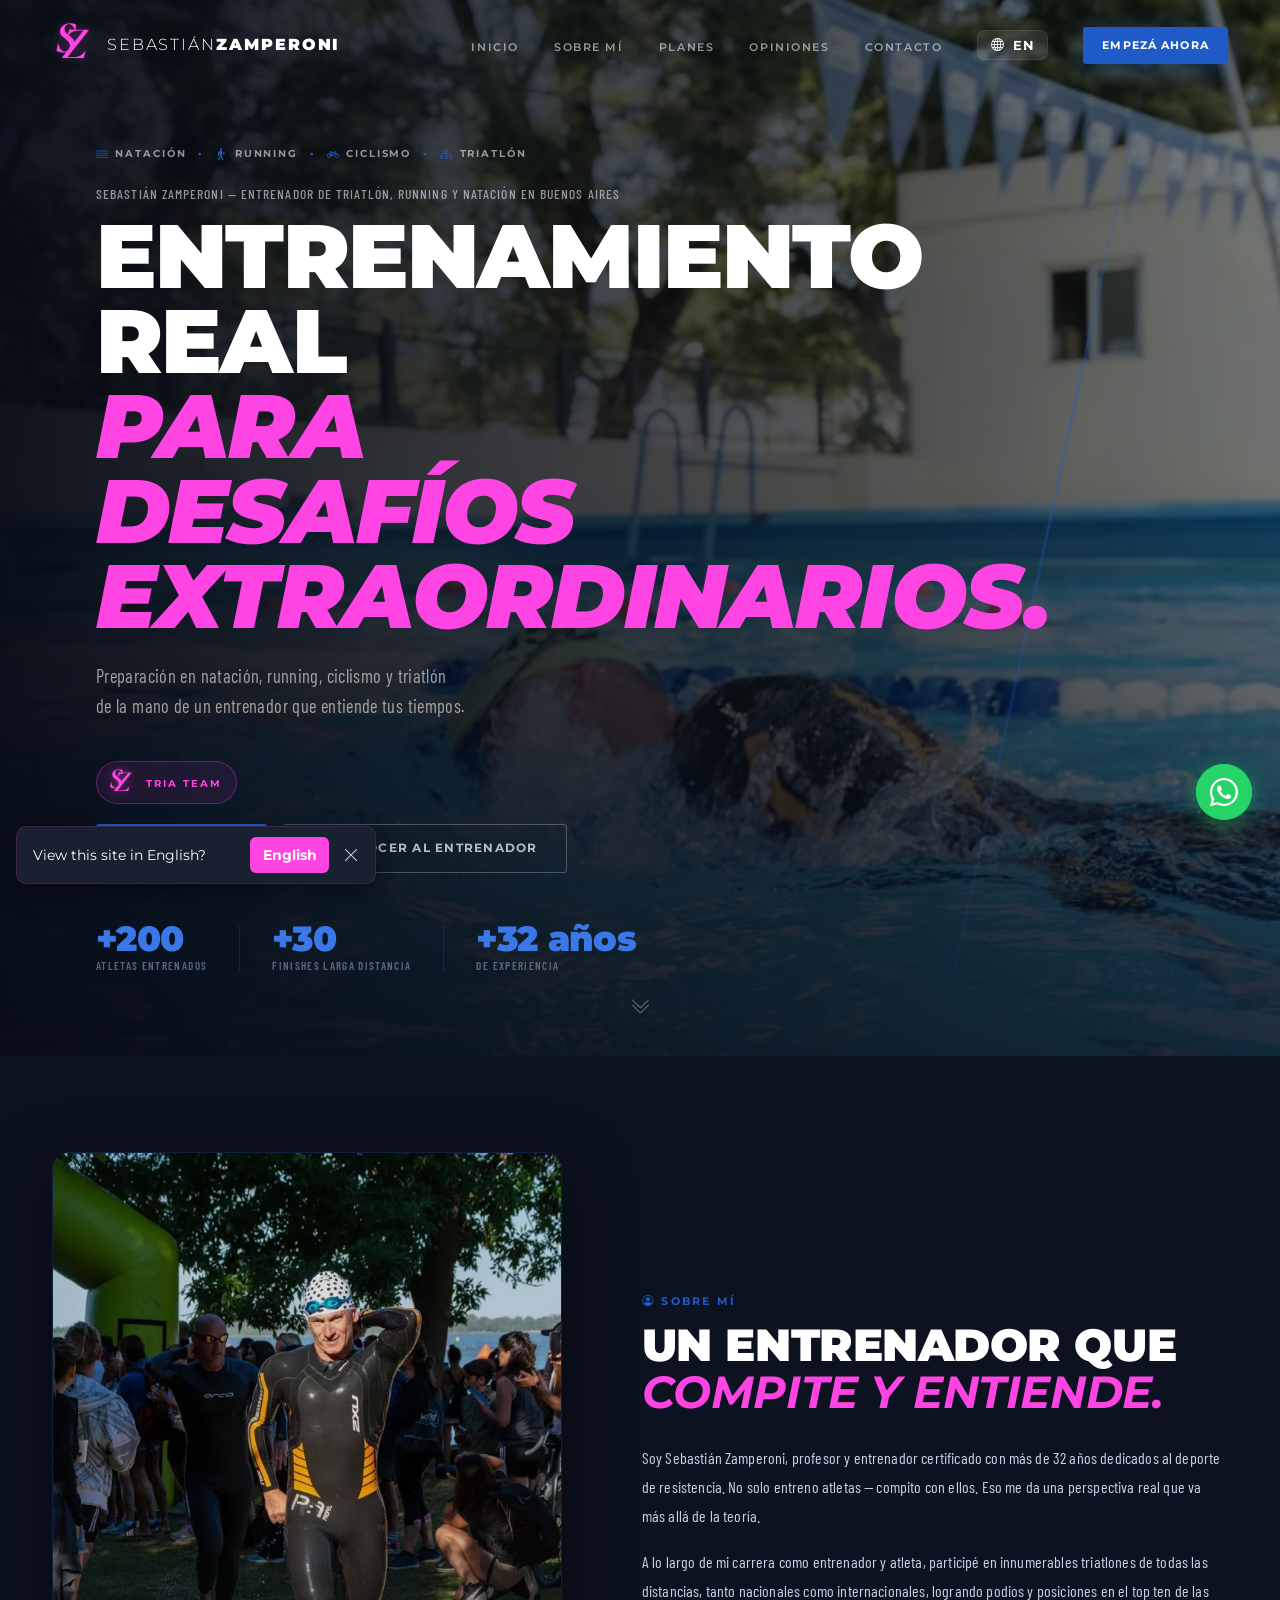
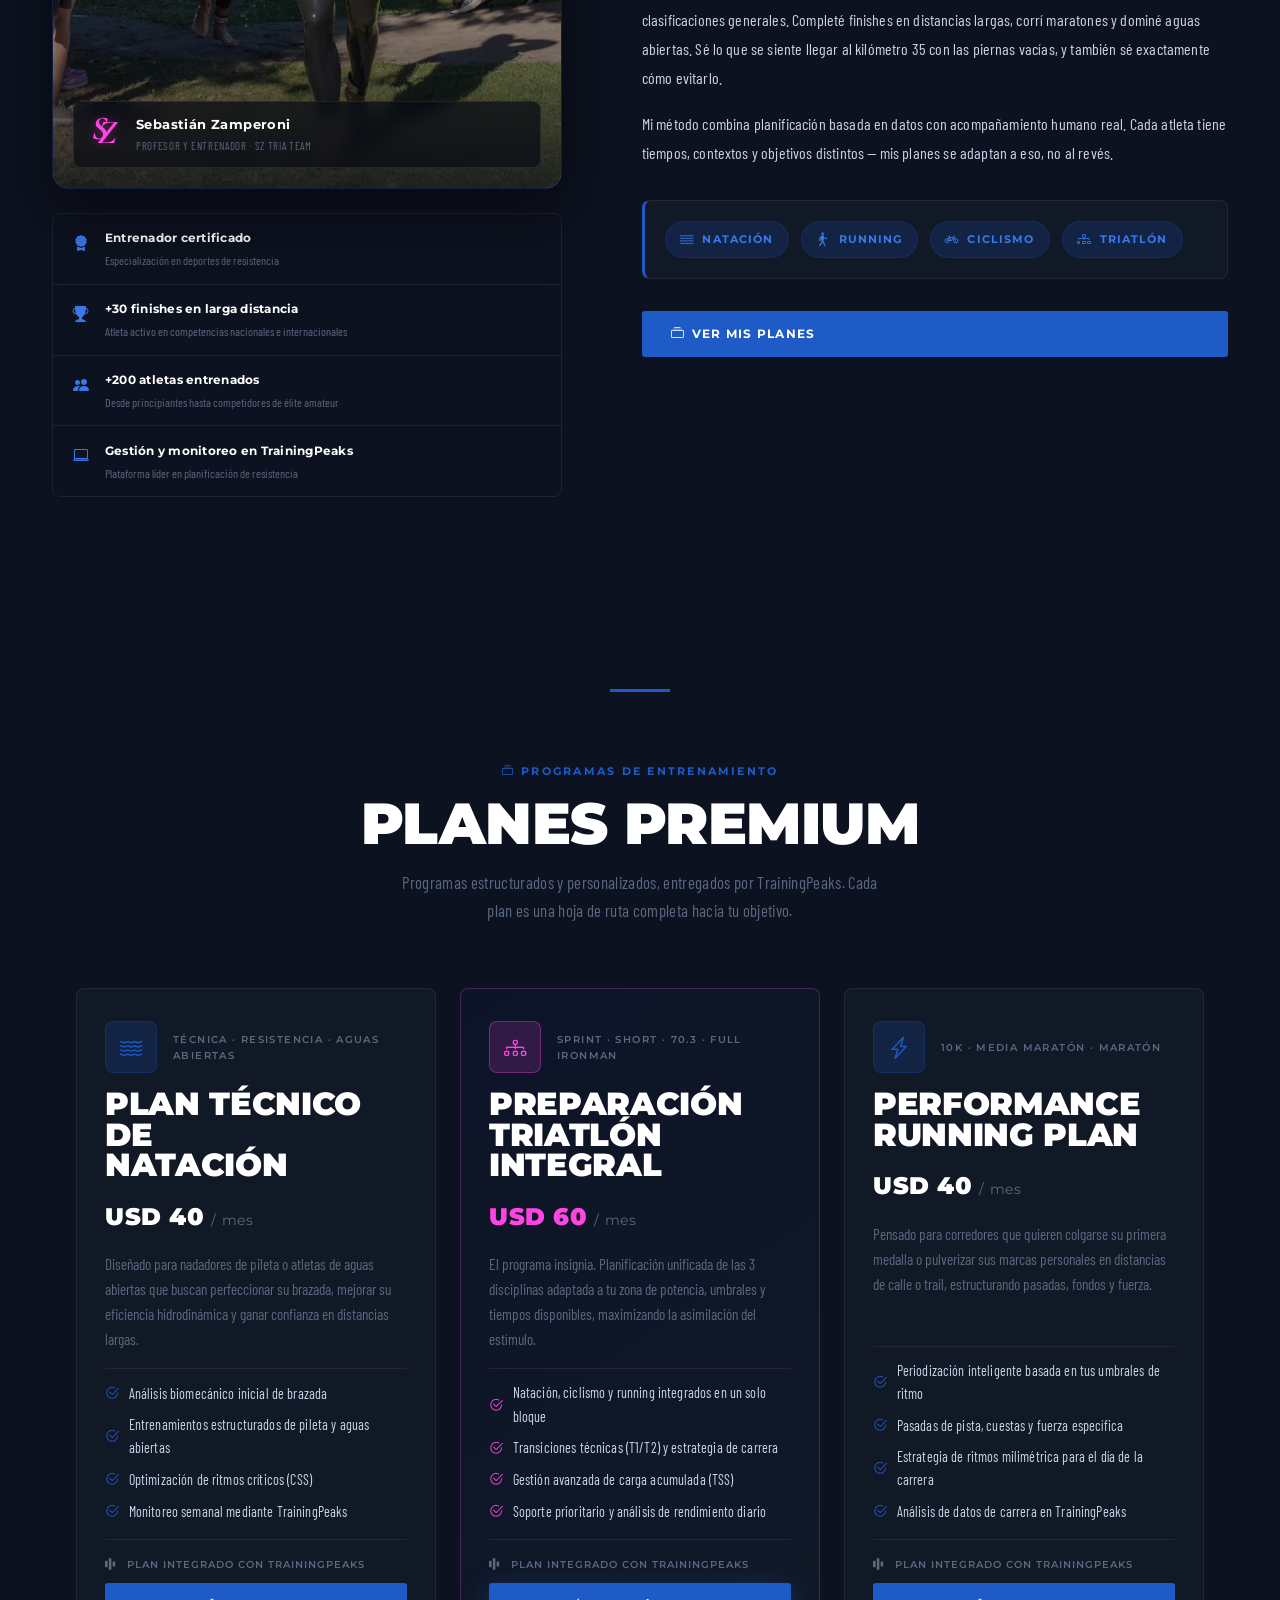
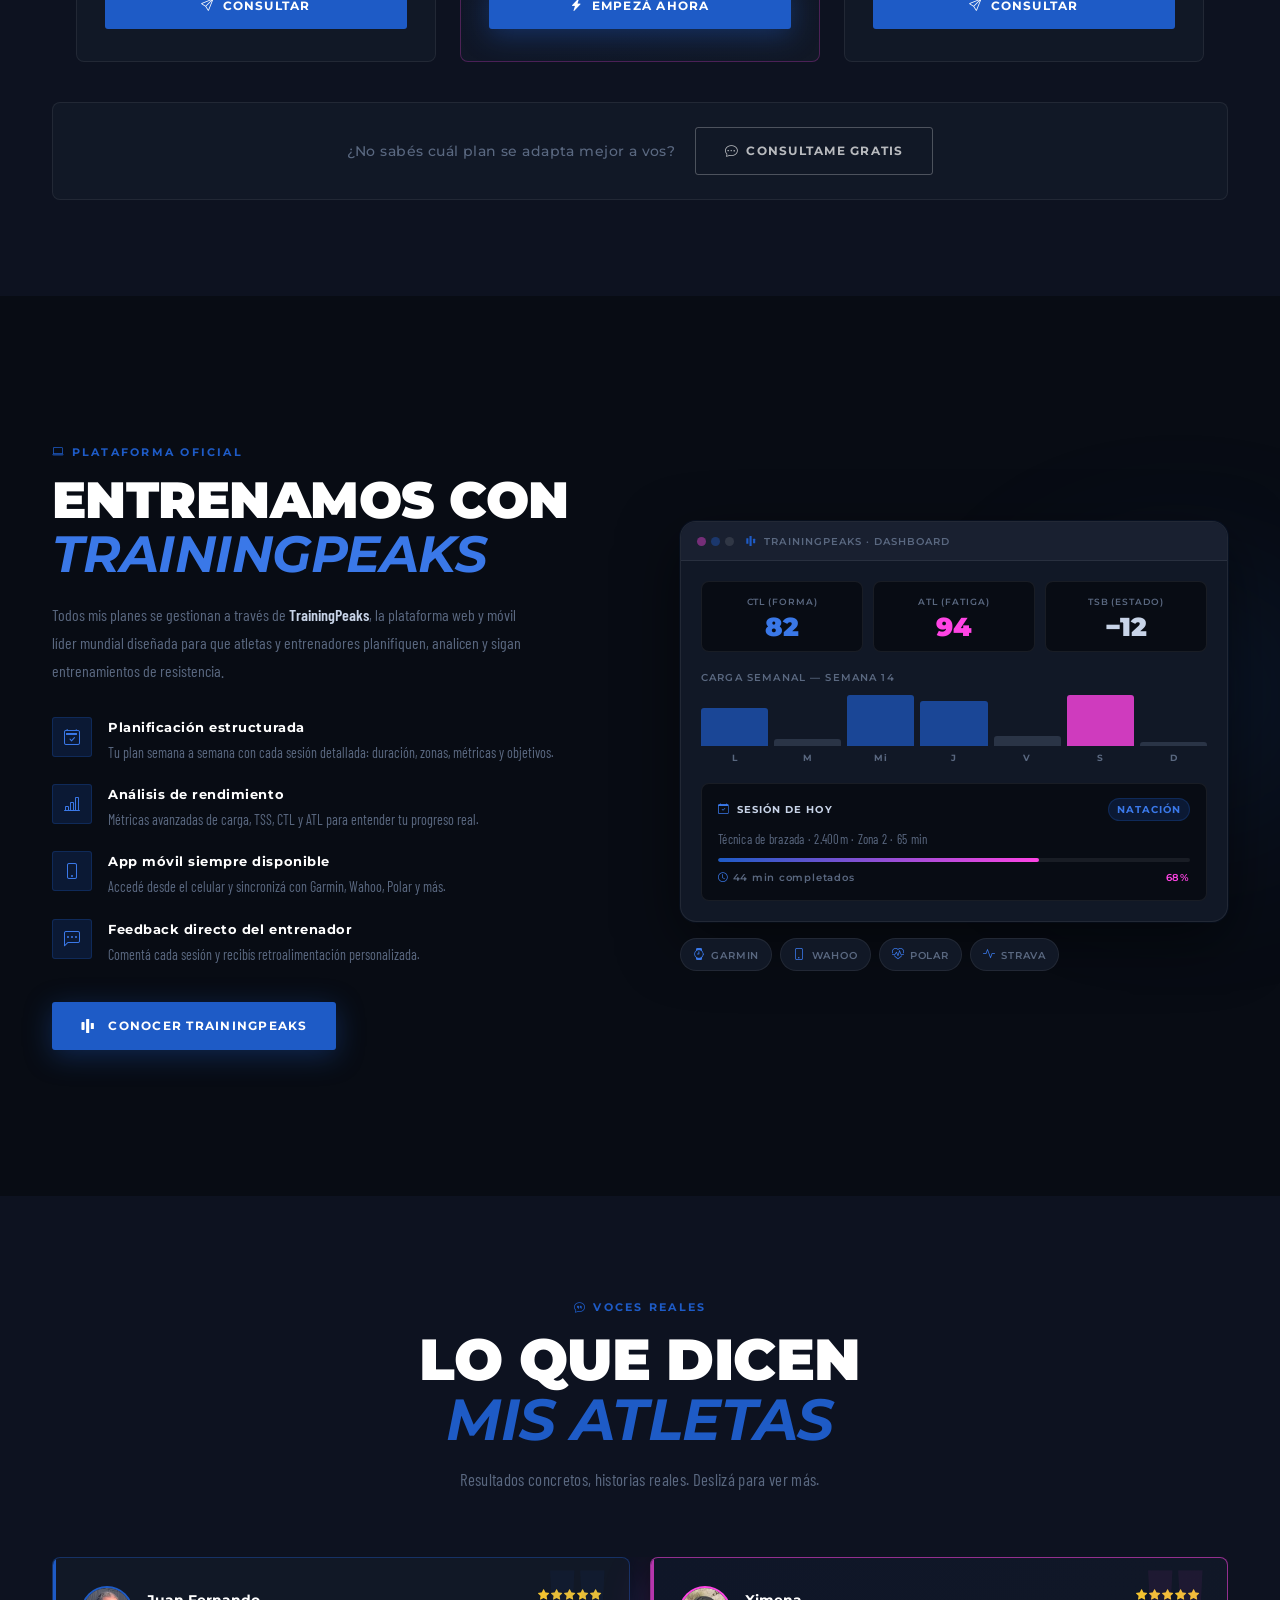
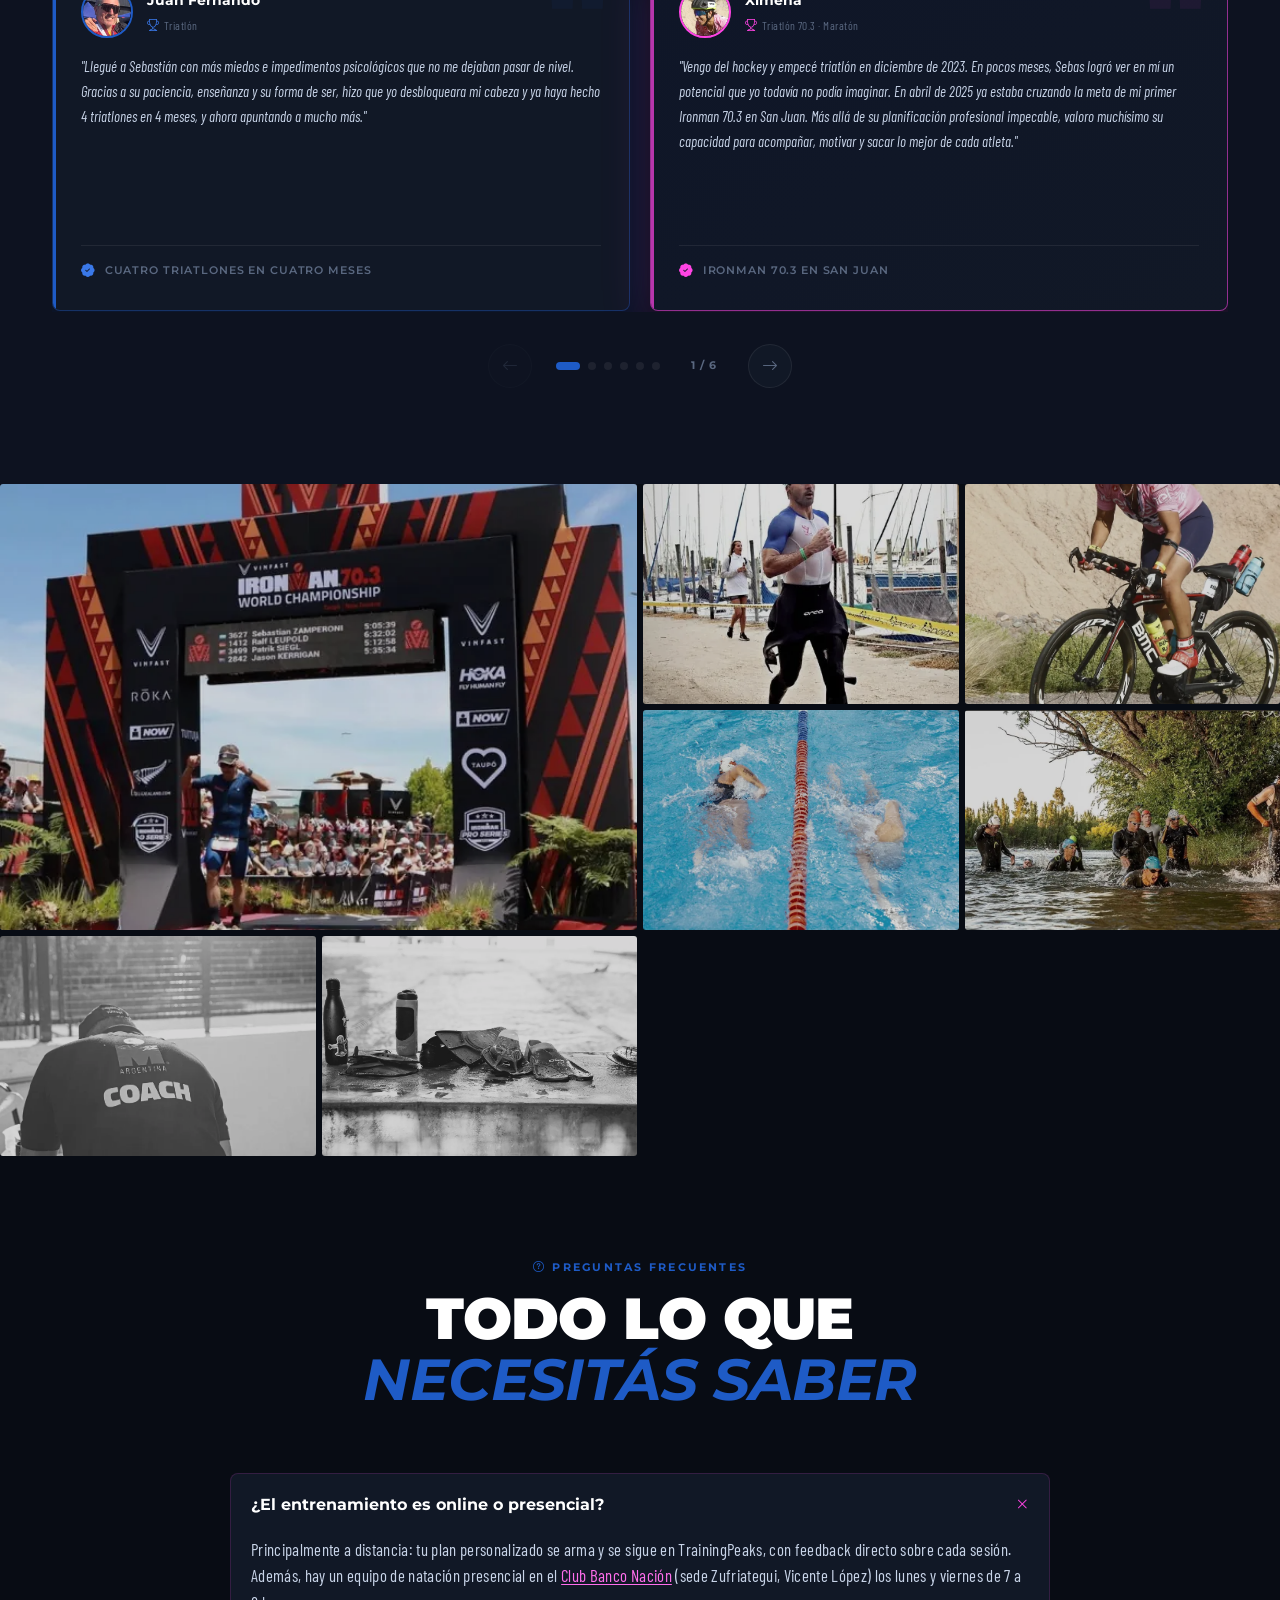
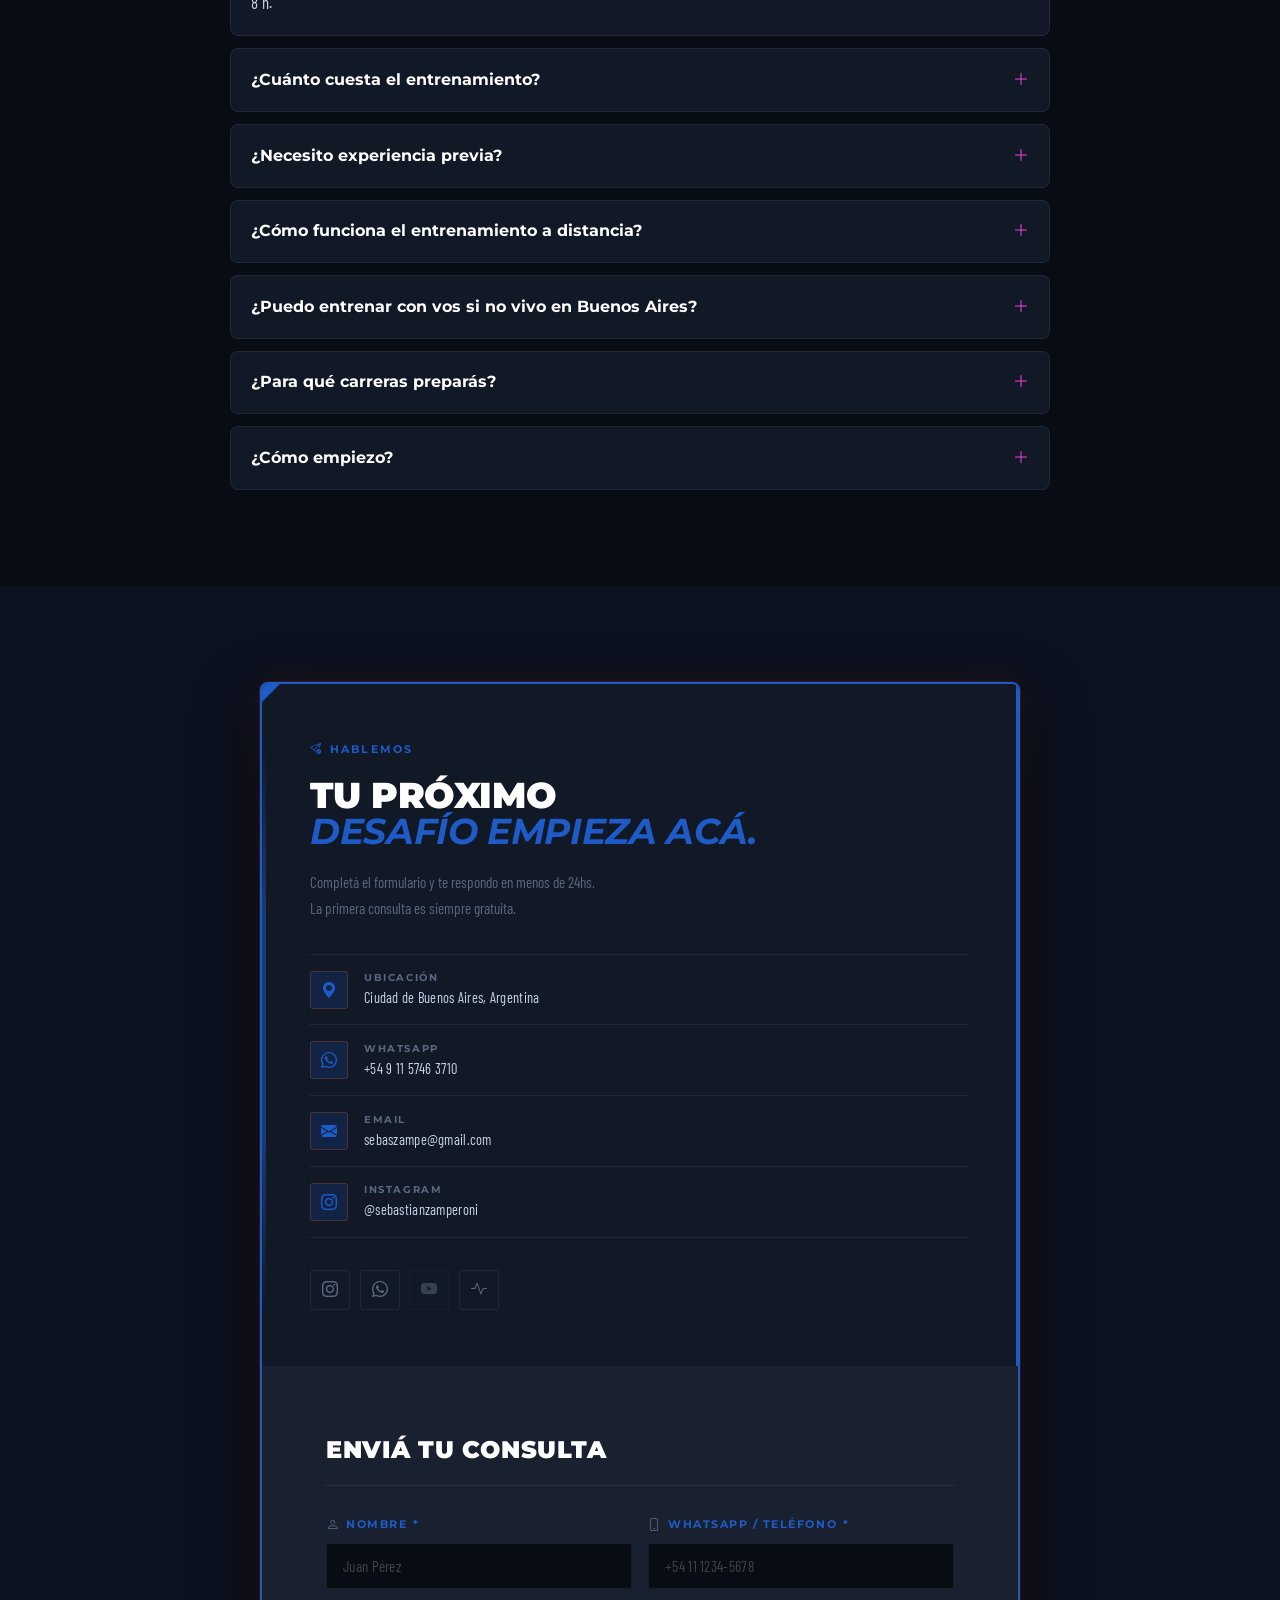
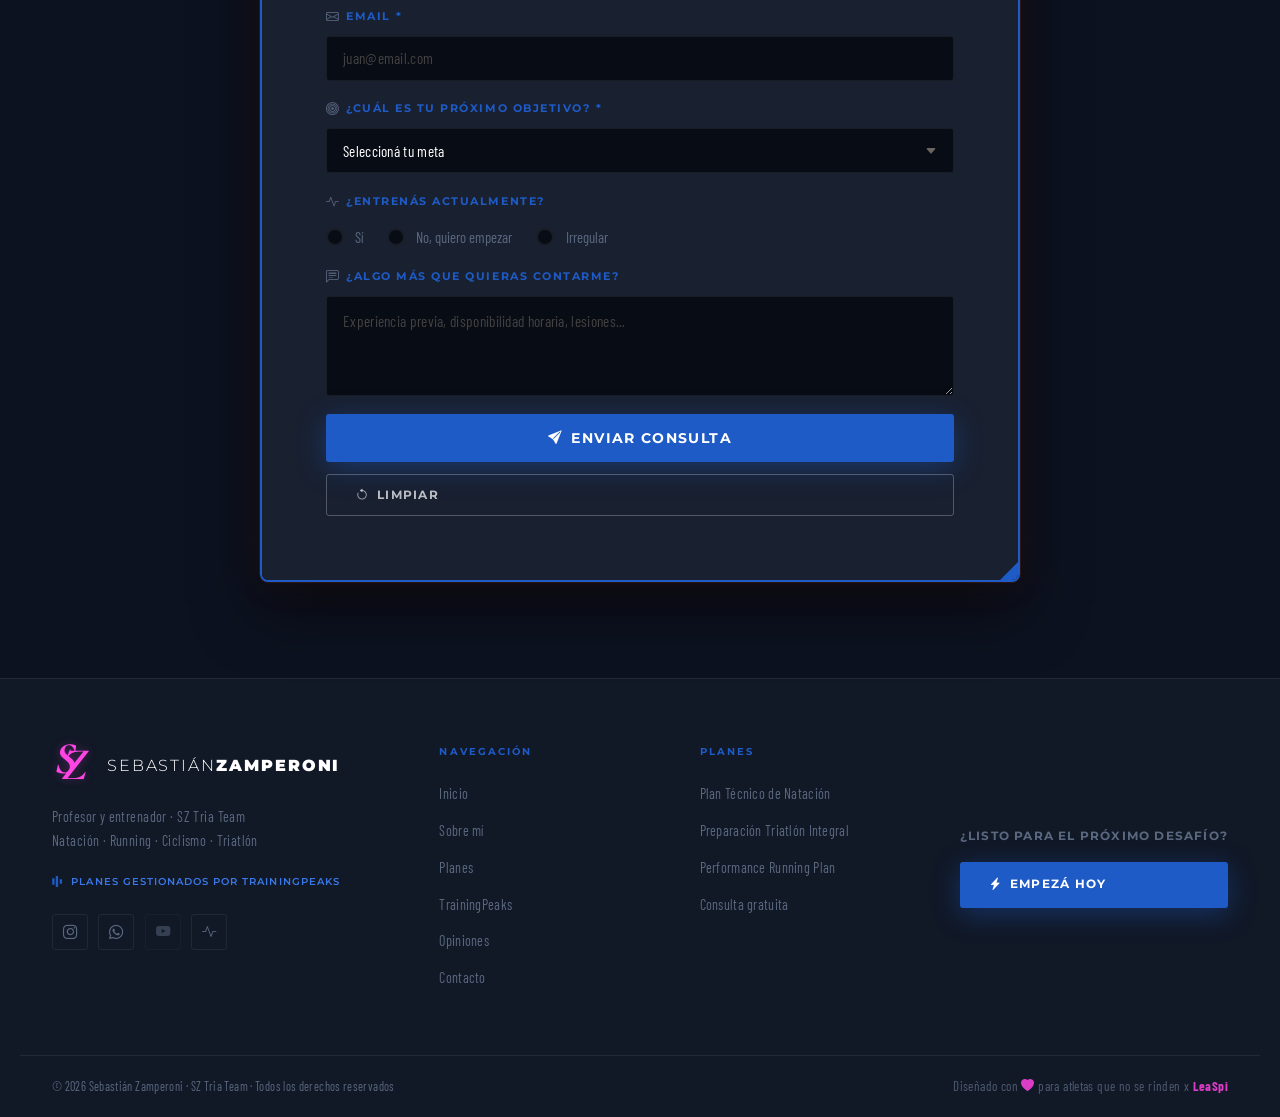
<file: index.html>
<!doctype html>
<html lang="es">
  <head>
    <!-- =============================================
         META ESENCIALES
    ============================================= -->
    <meta charset="UTF-8" />
    <meta name="viewport" content="width=device-width, initial-scale=1.0" />
    <meta name="robots" content="index, follow" />

    <!-- Título y descripción optimizados para SEO (Traducibles por JS) -->
    <title data-i18n="hero.seoTitle">
      Sebastián Zamperoni | Entrenador de Triatlón, Running y Natación — Buenos
      Aires
    </title>
    <meta
      name="description"
      content="Sebastián Zamperoni, profesor y entrenador certificado de triatlón, running, ciclismo y natación en Buenos Aires. Planes premium personalizados por TrainingPeaks. SZ Tria Team."
    />

    <!-- Canonical. Hreflang "en" se agrega cuando exista la versión /en/
         en su propia URL (hoy el inglés lo cambia JS en la misma URL). -->
    <link rel="canonical" href="https://www.sztriateam.com/" />

    <!-- =============================================
         GEO / LOCALIZACIÓN
    ============================================= -->
    <meta name="geo.region" content="AR-C" />
    <meta name="geo.placename" content="Ciudad de Buenos Aires, Argentina" />
    <meta name="geo.position" content="-34.6037;-58.3816" />
    <meta name="ICBM" content="-34.6037, -58.3816" />

    <!-- =============================================
         OPEN GRAPH (Facebook, WhatsApp, Instagram)
    ============================================= -->
    <meta property="og:type" content="website" />
    <meta property="og:locale" content="es_AR" />
    <meta property="og:locale:alternate" content="en_US" />
    <meta property="og:site_name" content="SZ Tria Team" />
    <meta property="og:url" content="https://www.sztriateam.com/" />
    <meta
      property="og:title"
      content="Sebastián Zamperoni | Entrenador de Triatlón, Running y Natación"
    />
    <meta
      property="og:description"
      content="Preparación en natación, running, ciclismo y triatlón de la mano de un entrenador que entiende tus tiempos. Planes premium por TrainingPeaks."
    />
    <meta
      property="og:image"
      content="https://www.sztriateam.com/img/og-image.jpg"
    />
    <meta property="og:image:width" content="1200" />
    <meta property="og:image:height" content="630" />
    <meta
      property="og:image:alt"
      content="Sebastián Zamperoni — Entrenador SZ Tria Team"
    />

    <!-- =============================================
         TWITTER / X CARD
    ============================================= -->
    <meta name="twitter:card" content="summary_large_image" />
    <meta
      name="twitter:title"
      content="Sebastián Zamperoni | Entrenador de Triatlón, Running y Natación"
    />
    <meta
      name="twitter:description"
      content="Preparación en natación, running, ciclismo y triatlón. Planes premium por TrainingPeaks. Buenos Aires."
    />
    <meta
      name="twitter:image"
      content="https://www.sztriateam.com/img/og-image.jpg"
    />

<!-- =============================================
         FAVICON (archivos reales: Google no usa íconos "data:")
    ============================================= -->
    <link rel="icon" href="/favicon.ico" sizes="48x48" />
    <link rel="icon" type="image/png" sizes="192x192" href="/img/favicon-192.png" />
    <link rel="apple-touch-icon" sizes="180x180" href="/img/favicon-180.png" />

    <!-- =============================================
         SCHEMA.ORG — DATOS ESTRUCTURADOS OPTIMIZADOS
    ============================================= -->
    <script type="application/ld+json">
      {
        "@context": "https://schema.org",
        "@graph": [
          {
            "@type": "Person",
            "@id": "https://www.sztriateam.com/#person",
            "name": "Sebastián Zamperoni",
            "jobTitle": "Profesor y entrenador de triatlón certificado",
            "description": "Entrenador especializado en natación, running, ciclismo y triatlón con más de 32 años de experiencia. Gestión y monitoreo en TrainingPeaks. Fundador de SZ Tria Team.",
            "url": "https://www.sztriateam.com",
            "image": "https://www.sztriateam.com/img/Seba1.webp",
            "telephone": "+5491157463710",
            "email": "sebaszampe@gmail.com",
            "address": {
              "@type": "PostalAddress",
              "addressLocality": "Ciudad de Buenos Aires",
              "addressRegion": "Buenos Aires",
              "addressCountry": "AR"
            },
            "sameAs": [
              "https://www.instagram.com/sebastianzamperoni"
            ],
            "knowsAbout": [
              "Triatlón",
              "Running",
              "Natación",
              "Ciclismo",
              "Endurance",
              "TrainingPeaks",
              "Preparación física"
            ]
          },
          {
            "@type": "LocalBusiness",
            "@id": "https://www.sztriateam.com/#business",
            "name": "SZ Tria Team — Sebastián Zamperoni",
            "logo": "https://www.sztriateam.com/img/sz-logo.png",
            "description": "Entrenamiento de triatlón, running, natación y ciclismo a distancia con planes personalizados por TrainingPeaks, y equipo de natación presencial en el Club Banco Nación (Vicente López, Buenos Aires).",
            "url": "https://www.sztriateam.com",
            "telephone": "+5491157463710",
            "email": "sebaszampe@gmail.com",
            "image": "https://www.sztriateam.com/img/og-image.jpg",
            "priceRange": "$$",
            "areaServed": [
              {
                "@type": "City",
                "name": "Ciudad de Buenos Aires"
              },
              {
                "@type": "Country",
                "name": "Argentina"
              }
            ],
            "founder": {
              "@id": "https://www.sztriateam.com/#person"
            },
            "address": {
              "@type": "PostalAddress",
              "addressLocality": "Ciudad de Buenos Aires",
              "addressRegion": "Buenos Aires",
              "addressCountry": "AR"
            },
            "geo": {
              "@type": "GeoCoordinates",
              "latitude": -34.6037,
              "longitude": -58.3816
            },
            "hasOfferCatalog": {
              "@type": "OfferCatalog",
              "name": "Planes de entrenamiento",
              "itemListElement": [
                {
                  "@type": "Offer",
                  "itemOffered": {
                    "@type": "Service",
                    "name": "Plan Técnico de Natación",
                    "description": "Análisis biomecánico de brazada, entrenamientos estructurados y optimización de ritmos en TrainingPeaks."
                  },
                  "price": "40",
                  "priceCurrency": "USD",
                  "priceSpecification": {
                    "@type": "UnitPriceSpecification",
                    "price": "40",
                    "priceCurrency": "USD",
                    "unitText": "mes"
                  }
                },
                {
                  "@type": "Offer",
                  "itemOffered": {
                    "@type": "Service",
                    "name": "Preparación Triatlón Integral",
                    "description": "Planificación unificada de las 3 disciplinas adaptada a zonas de potencia y umbrales."
                  },
                  "price": "60",
                  "priceCurrency": "USD",
                  "priceSpecification": {
                    "@type": "UnitPriceSpecification",
                    "price": "60",
                    "priceCurrency": "USD",
                    "unitText": "mes"
                  }
                },
                {
                  "@type": "Offer",
                  "itemOffered": {
                    "@type": "Service",
                    "name": "Performance Running Plan",
                    "description": "Periodización inteligente basada en ritmos y umbrales para calle y trail."
                  },
                  "price": "40",
                  "priceCurrency": "USD",
                  "priceSpecification": {
                    "@type": "UnitPriceSpecification",
                    "price": "40",
                    "priceCurrency": "USD",
                    "unitText": "mes"
                  }
                }
              ]
            }
          },
          {
            "@type": "WebSite",
            "@id": "https://www.sztriateam.com/#website",
            "url": "https://www.sztriateam.com",
            "name": "SZ Tria Team",
            "description": "Entrenador de triatlón, running y natación en Buenos Aires",
            "inLanguage": [
              "es-AR",
              "en-US"
            ]
          },
          {
            "@type": "FAQPage",
            "@id": "https://www.sztriateam.com/#faq",
            "inLanguage": "es-AR",
            "mainEntity": [
              {
                "@type": "Question",
                "name": "¿El entrenamiento es online o presencial?",
                "acceptedAnswer": {
                  "@type": "Answer",
                  "text": "Principalmente a distancia: tu plan personalizado se arma y se sigue en TrainingPeaks, con feedback directo sobre cada sesión. Además, hay un equipo de natación presencial en el Club Banco Nación (sede Zufriategui, Vicente López) los lunes y viernes de 7 a 8 h."
                }
              },
              {
                "@type": "Question",
                "name": "¿Cuánto cuesta el entrenamiento?",
                "acceptedAnswer": {
                  "@type": "Answer",
                  "text": "El plan mensual de triatlón (natación, ciclismo y running) cuesta USD 60. El plan mensual de un solo deporte (natación o running) cuesta USD 40. Los precios están en dólares para que no cambien con la inflación."
                }
              },
              {
                "@type": "Question",
                "name": "¿Necesito experiencia previa?",
                "acceptedAnswer": {
                  "@type": "Answer",
                  "text": "No. Los planes se adaptan a cualquier nivel: inicial, avanzado o profesional. Desde tu primera carrera hasta clasificar a un mundial."
                }
              },
              {
                "@type": "Question",
                "name": "¿Cómo funciona el entrenamiento a distancia?",
                "acceptedAnswer": {
                  "@type": "Answer",
                  "text": "Recibís tu plan semana a semana en TrainingPeaks, con cada sesión detallada: duración, zonas y objetivos. La app se sincroniza con relojes Garmin, Wahoo y Polar y con Strava, y podés comentar cada sesión para recibir feedback personalizado."
                }
              },
              {
                "@type": "Question",
                "name": "¿Puedo entrenar con vos si no vivo en Buenos Aires?",
                "acceptedAnswer": {
                  "@type": "Answer",
                  "text": "Sí. Como el entrenamiento es a distancia, podés entrenar desde cualquier lugar. Solo el equipo de natación presencial es en Vicente López (Gran Buenos Aires)."
                }
              },
              {
                "@type": "Question",
                "name": "¿Para qué carreras preparás?",
                "acceptedAnswer": {
                  "@type": "Answer",
                  "text": "Triatlón (Sprint, Short, 70.3 e Ironman), running (10K, media maratón, maratón y trail) y natación en pileta y aguas abiertas."
                }
              },
              {
                "@type": "Question",
                "name": "¿Cómo empiezo?",
                "acceptedAnswer": {
                  "@type": "Answer",
                  "text": "Escribime por WhatsApp o completá el formulario contándome tu objetivo, tu experiencia y tu disponibilidad, y armamos tu plan."
                }
              }
            ]
          }
        ]
      }
    </script>

    <!-- =============================================
         FONTS Y RECURSOS EXTERNOS
    ============================================= -->
    <link rel="preconnect" href="https://fonts.googleapis.com" />
    <link rel="preconnect" href="https://fonts.gstatic.com" crossorigin />
    <link
      href="https://fonts.googleapis.com/css2?family=Cormorant+Garamond:ital,wght@1,700;1,800&family=Montserrat:ital,wght@0,300;0,400;0,700;0,900;1,700&family=Barlow+Condensed:wght@400;600;700&display=swap"
      rel="stylesheet"
    />
    <link
      rel="stylesheet"
      href="https://cdn.jsdelivr.net/npm/bootstrap-icons@1.11.3/font/bootstrap-icons.min.css"
    />

    <!-- =============================================
         CSS DEL PROYECTO
    ============================================= -->
    <link rel="stylesheet" href="css/style.css" />
    <link rel="stylesheet" href="css/home.css" />
    <link rel="stylesheet" href="css/sobre.css" />
    <link rel="stylesheet" href="css/servicios.css" />
    <link rel="stylesheet" href="css/trainingpeaks.css" />
    <link rel="stylesheet" href="css/testimonios.css" />
    <link rel="stylesheet" href="css/galeria.css" />
    <link rel="stylesheet" href="css/faq.css" />
    <link rel="stylesheet" href="css/contacto.css" />
  </head>
  <body>
    <!-- =========================================
       NAVBAR Y HERO (BLOQUE HEADER COMPLETO)
  ========================================= -->
    <header class="header" id="inicio">
      <nav class="navbar" id="navbar">
        <div class="navbar__inner">
          <!-- Logo SZ (Apuntando a #hero para consistencia) -->
          <a href="#hero" class="navbar__logo">
            <svg
              class="navbar__logo-svg"
              viewBox="0 0 118 122"
              xmlns="http://www.w3.org/2000/svg"
              aria-label="SZ"
            >
              <text
                x="5"
                y="80"
                font-family="'Cormorant Garamond',Georgia,serif"
                font-size="120"
                font-weight="700"
                font-style="italic"
                fill="#FF44E4"
              >
                S
              </text>
              <text
                x="25"
                y="95"
                font-family="'Cormorant Garamond',Georgia,serif"
                font-size="120"
                font-weight="700"
                font-style="italic"
                fill="#FF44E4"
              >
                Z
              </text>
            </svg>
            <span class="navbar__logo-text">
              <span data-i18n="navbar.brandFirstName">SEBASTIÁN</span
              ><strong data-i18n="navbar.brandLastName">ZAMPERONI</strong>
            </span>
          </a>

          <!-- Enlaces de navegación — Con el botón de idioma adentro y apuntando a #hero -->
          <ul class="navbar__links" id="navLinks">
            <li>
              <a
                href="#inicio"
                class="navbar__link active"
                data-i18n="navbar.home"
                >Inicio</a
              >
            </li>
            <li>
              <a href="#sobre" class="navbar__link" data-i18n="navbar.about"
                >Sobre mí</a
              >
            </li>
            <li>
              <a href="#servicios" class="navbar__link" data-i18n="navbar.plans"
                >Planes</a
              >
            </li>
            <li>
              <a
                href="#testimonios"
                class="navbar__link"
                data-i18n="navbar.testimonials"
                >Opiniones</a
              >
            </li>
            <li>
              <a
                href="#contacto"
                class="navbar__link"
                data-i18n="navbar.contact"
                >Contacto</a
              >
            </li>

            <!-- Botón de idioma integrado al flujo del menú -->
            <li class="navbar__lang-item">
              <button id="langToggle" class="lang-btn" data-lang="es">
                <i class="bi bi-globe"></i>
                <span id="langLabel" data-i18n="navbar.language">EN</span>
              </button>
            </li>

            <li>
              <a
                href="#contacto"
                class="btn btn--cta navbar__cta"
                data-i18n="navbar.startNow"
                >Empezá ahora</a
              >
            </li>
          </ul>

          <!-- Botón Hamburguesa (Mantiene el control visual en móviles) -->
          <button class="navbar__toggle" id="navToggle" aria-label="Abrir menú">
            <i class="bi bi-list"></i>
          </button>
        </div>
      </nav>

      <!-- =========================================
         SECCIÓN 1 — HERO (CONEXIÓN PERFECTA)
    ========================================= -->
      <section class="hero" id="hero">
        <div class="hero__bg">
          <img
            src="img/principal2_g.webp"
            alt="Atleta corriendo al amanecer"
            class="hero__img"
            width="854"
            height="1280"
            fetchpriority="high"
          />
          <div class="hero__overlay"></div>
          <div class="hero__diagonal"></div>
        </div>

        <div class="hero__content">
          <!-- Disciplinas -->
          <div class="hero__disciplines">
            <span
              ><i class="bi bi-water"></i>
              <span data-i18n="hero.disciplines.swimming">Natación</span></span
            >
            <span class="sep">·</span>
            <span
              ><i class="bi bi-person-walking"></i>
              <span data-i18n="hero.disciplines.running">Running</span></span
            >
            <span class="sep">·</span>
            <span
              ><i class="bi bi-bicycle"></i>
              <span data-i18n="hero.disciplines.cycling">Ciclismo</span></span
            >
            <span class="sep">·</span>
            <span
              ><i class="bi bi-diagram-3"></i>
              <span data-i18n="hero.disciplines.triathlon">Triatlón</span></span
            >
          </div>

          <h1 class="hero__title">
            <span class="hero__title-seo" data-i18n="hero.seoTitle">
              Sebastián Zamperoni — Entrenador de triatlón, running y natación
              en Buenos Aires
            </span>
            <span class="hero__title-visual">
              <span data-i18n="hero.visualTitleLineOne">Entrenamiento real</span
              ><br />
              <em
                ><span
                  class="hero__title_line"
                  data-i18n="hero.visualTitleEmphasisLineOne"
                  id="hero__title-visual.line"
                  >para desafíos</span
                ><br /><span
                  class="hero__title_line"
                  data-i18n="hero.visualTitleEmphasisLineTwo"
                  >extraordinarios.</span
                ></em
              >
            </span>
          </h1>

          <p class="hero__subtitle">
            <span data-i18n="hero.subtitleLineOne"
              >Preparación en natación, running, ciclismo y triatlón</span
            ><br class="hero__br" />
            <span data-i18n="hero.subtitleLineTwo"
              >de la mano de un entrenador que entiende tus tiempos.</span
            >
          </p>

          <!-- Badge SZ Tria Team -->
          <div class="hero__team-badge">
            <svg
              class="hero__badge-svg"
              viewBox="0 0 118 122"
              xmlns="http://www.w3.org/2000/svg"
              aria-label="SZ"
            >
              <text
                x="5"
                y="80"
                font-family="'Cormorant Garamond',Georgia,serif"
                font-size="120"
                font-weight="700"
                font-style="italic"
                fill="#FF44E4"
              >
                S
              </text>
              <text
                x="25"
                y="95"
                font-family="'Cormorant Garamond',Georgia,serif"
                font-size="120"
                font-weight="700"
                font-style="italic"
                fill="#FF44E4"
              >
                Z
              </text>
            </svg>
            <span data-i18n="hero.teamName">TRIA TEAM</span>
          </div>

          <div class="hero__ctas">
            <a href="#servicios" class="btn btn--primary"
              ><i class="bi bi-arrow-right-circle"></i>
              <span data-i18n="hero.viewPlans">Ver planes</span></a
            >
            <a href="#sobre" class="btn btn--ghost"
              ><i class="bi bi-person-circle"></i>
              <span data-i18n="hero.meetCoach">Conocer al entrenador</span></a
            >
          </div>

          <!-- Stats -->
          <div class="hero__stats">
            <div class="hero__stat">
              <strong data-i18n="hero.stats.athletesValue">+200</strong
              ><span data-i18n="hero.stats.athletesLabel"
                >Atletas entrenados</span
              >
            </div>
            <div class="hero__stat-sep"></div>
            <div class="hero__stat">
              <strong data-i18n="hero.stats.finishesValue">+30</strong
              ><span data-i18n="hero.stats.finishesLabel"
                >Finishes larga distancia</span
              >
            </div>
            <div class="hero__stat-sep"></div>
            <div class="hero__stat">
              <strong data-i18n="hero.stats.experienceValue">+32 años</strong
              ><span data-i18n="hero.stats.experienceLabel"
                >de experiencia</span
              >
            </div>
          </div>
        </div>

        <a href="#sobre" class="hero__scroll" aria-label="Ver más">
          <i class="bi bi-chevron-double-down"></i>
        </a>
      </section>
    </header>

    <main>
      <!-- =========================================
         SECCIÓN 2 — SOBRE SEBASTIÁN
    ========================================= -->
      <section class="sobre" id="sobre">
        <div class="container">
          <div class="sobre__layout">
            <!-- Columna izquierda: foto + credenciales -->
            <div class="sobre__visual">
              <div class="sobre__img-wrap">
                <img
                  src="img/Seba1.webp"
                  alt="Sebastián Zamperoni — Entrenador de triatlón"
                  class="sobre__img"
                  loading="lazy"
                  width="1280"
                  height="853"
                />
                <!-- Overlay con nombre -->
                <div class="sobre__img-tag">
                  <svg
                    class="sobre__tag-svg"
                    viewBox="0 0 118 122"
                    xmlns="http://www.w3.org/2000/svg"
                    aria-label="SZ"
                  >
                    <text
                      x="5"
                      y="80"
                      font-family="'Cormorant Garamond',Georgia,serif"
                      font-size="120"
                      font-weight="700"
                      font-style="italic"
                      fill="#FF44E4"
                    >
                      S
                    </text>
                    <text
                      x="25"
                      y="95"
                      font-family="'Cormorant Garamond',Georgia,serif"
                      font-size="120"
                      font-weight="700"
                      font-style="italic"
                      fill="#FF44E4"
                    >
                      Z
                    </text>
                  </svg>
                  <div>
                    <strong data-i18n="about.imageTag.name"
                      >Sebastián Zamperoni</strong
                    >
                    <span data-i18n="about.imageTag.role"
                      >Profesor y entrenador · SZ Tria Team</span
                    >
                  </div>
                </div>
              </div>

              <!-- Credenciales como badges verticales -->
              <div class="sobre__creds">
                <div class="sobre__cred">
                  <i class="bi bi-award-fill"></i>
                  <div>
                    <strong data-i18n="about.credentials.certified.title"
                      >Entrenador certificado</strong
                    >
                    <span data-i18n="about.credentials.certified.description"
                      >Especialización en deportes de resistencia</span
                    >
                  </div>
                </div>
                <div class="sobre__cred">
                  <i class="bi bi-trophy-fill"></i>
                  <div>
                    <strong data-i18n="about.credentials.finishes.title"
                      >+30 finishes en larga distancia</strong
                    >
                    <span data-i18n="about.credentials.finishes.description"
                      >Atleta activo en competencias nacionales e
                      internacionales</span
                    >
                  </div>
                </div>
                <div class="sobre__cred">
                  <i class="bi bi-people-fill"></i>
                  <div>
                    <strong data-i18n="about.credentials.athletes.title"
                      >+200 atletas entrenados</strong
                    >
                    <span data-i18n="about.credentials.athletes.description"
                      >Desde principiantes hasta competidores de élite
                      amateur</span
                    >
                  </div>
                </div>
                <div class="sobre__cred">
                  <i class="bi bi-laptop"></i>
                  <div>
                    <strong data-i18n="about.credentials.trainingPeaks.title"
                      >Gestión y monitoreo en TrainingPeaks</strong
                    >
                    <span
                      data-i18n="about.credentials.trainingPeaks.description"
                      >Plataforma líder en planificación de resistencia</span
                    >
                  </div>
                </div>
              </div>
            </div>

            <!-- Columna derecha: texto -->
            <div class="sobre__content">
              <p class="eyebrow">
                <i class="bi bi-person-circle"></i>
                <span data-i18n="about.eyebrow">Sobre mí</span>
              </p>
              <h2 class="section-title sobre__title">
                <span data-i18n="about.titleLineOne">Un entrenador que</span
                ><br /><em data-i18n="about.titleEmphasis"
                  >compite y entiende.</em
                >
              </h2>

              <p class="sobre__texto" data-i18n="about.paragraphOne">
                Soy Sebastián Zamperoni, profesor y entrenador certificado con
                más de 32 años dedicados al deporte de resistencia. No solo
                entreno atletas — compito con ellos. Eso me da una perspectiva
                real que va más allá de la teoría.
              </p>
              <p class="sobre__texto" data-i18n="about.paragraphTwo">
                A lo largo de mi carrera como entrenador y atleta, participé en
                innumerables triatlones de todas las distancias, tanto
                nacionales como internacionales, logrando podios y posiciones en
                el top ten de las clasificaciones generales. Completé finishes
                en distancias largas, corrí maratones y dominé aguas abiertas.
                Sé lo que se siente llegar al kilómetro 35 con las piernas
                vacías, y también sé exactamente cómo evitarlo.
              </p>
              <p class="sobre__texto" data-i18n="about.paragraphThree">
                Mi método combina planificación basada en datos con
                acompañamiento humano real. Cada atleta tiene tiempos, contextos
                y objetivos distintos — mis planes se adaptan a eso, no al
                revés.
              </p>

              <!-- Disciplinas con íconos -->
              <div class="sobre__disciplinas">
                <div class="sobre__disc">
                  <i class="bi bi-water"></i>
                  <span data-i18n="about.disciplines.swimming">Natación</span>
                </div>
                <div class="sobre__disc">
                  <i class="bi bi-person-walking"></i>
                  <span data-i18n="about.disciplines.running">Running</span>
                </div>
                <div class="sobre__disc">
                  <i class="bi bi-bicycle"></i>
                  <span data-i18n="about.disciplines.cycling">Ciclismo</span>
                </div>
                <div class="sobre__disc">
                  <i class="bi bi-diagram-3"></i>
                  <span data-i18n="about.disciplines.triathlon">Triatlón</span>
                </div>
              </div>

              <a href="#servicios" class="btn btn--primary">
                <i class="bi bi-collection"></i>
                <span data-i18n="about.viewPlans">Ver mis planes</span>
              </a>
            </div>
          </div>
        </div>
      </section>

      <!-- =========================================
         SECCIÓN 3 — PLANES (3 cards)
    ========================================= -->
      <section class="servicios" id="servicios">
        <div class="container">
          <div class="section-head">
            <p class="eyebrow">
              <i class="bi bi-collection"></i>
              <span data-i18n="plans.eyebrow">Programas de entrenamiento</span>
            </p>
            <h2 class="section-title" data-i18n="plans.title">
              Planes premium
            </h2>
            <p class="section-desc" data-i18n="plans.description">
              Programas estructurados y personalizados, entregados por
              TrainingPeaks. Cada plan es una hoja de ruta completa hacia tu
              objetivo.
            </p>
          </div>

          <!-- planes principales -->
          <!-- Planes: texto en español acá; el inglés está en js/data.js (mismas claves data-i18n) -->
          <div class="cards-grid" id="planesGrid">
            <article class="svc-card" id="svc-natacion">
              <div class="svc-card__top">
                <div class="svc-card__icon "><i class="bi bi-water"></i></div>
                <span class="svc-card__tag" data-i18n="plan.natacion.tag">Técnica · Resistencia · Aguas Abiertas</span>
              </div>
              <h3 class="svc-card__title" data-i18n="plan.natacion.titulo">Plan Técnico de<br />Natación</h3>
              <p class="svc-card__price"><strong>USD 40</strong> <span data-i18n="plan.global.perMonth">/ mes</span></p>
              <p class="svc-card__desc" data-i18n="plan.natacion.desc">Diseñado para nadadores de pileta o atletas de aguas abiertas que buscan perfeccionar su brazada, mejorar su eficiencia hidrodinámica y ganar confianza en distancias largas.</p>
              <ul class="svc-card__features">
              <li><i class="bi bi-check2-circle"></i> <span data-i18n="plan.natacion.f1">Análisis biomecánico inicial de brazada</span></li>
              <li><i class="bi bi-check2-circle"></i> <span data-i18n="plan.natacion.f2">Entrenamientos estructurados de pileta y aguas abiertas</span></li>
              <li><i class="bi bi-check2-circle"></i> <span data-i18n="plan.natacion.f3">Optimización de ritmos críticos (CSS)</span></li>
              <li><i class="bi bi-check2-circle"></i> <span data-i18n="plan.natacion.f4">Monitoreo semanal mediante TrainingPeaks</span></li>
              </ul>
              <div class="svc-card__footer">
                <span class="svc-card__format">
                  <svg viewBox="0 0 22 18" width="14" height="12" style="margin-right: 2px; fill: currentColor; display: inline-block; vertical-align: middle" aria-hidden="true"><rect x="0" y="4" width="4" height="10" rx="0.8" /><rect x="6" y="0" width="4" height="18" rx="0.8" /><rect x="12" y="5" width="4" height="8" rx="0.8" /></svg>
                  <span data-i18n="plan.global.integrated">Plan Integrado con TrainingPeaks</span>
                </span>
                <a href="#contacto" class="btn btn--primary svc-card__btn" data-plan="svc-natacion"><i class="bi bi-send"></i> <span data-i18n="plan.natacion.btn">Consultar</span></a>
              </div>
            </article>
            <article class="svc-card svc-card--premium" id="svc-triatlon">
              <div class="svc-card__top">
                <div class="svc-card__icon svc-card__icon--gold"><i class="bi bi-diagram-3"></i></div>
                <span class="svc-card__tag" data-i18n="plan.triatlon.tag">Sprint · Short · 70.3 · Full Ironman</span>
              </div>
              <h3 class="svc-card__title" data-i18n="plan.triatlon.titulo">Preparación<br />Triatlón Integral</h3>
              <p class="svc-card__price"><strong>USD 60</strong> <span data-i18n="plan.global.perMonth">/ mes</span></p>
              <p class="svc-card__desc" data-i18n="plan.triatlon.desc">El programa insignia. Planificación unificada de las 3 disciplinas adaptada a tu zona de potencia, umbrales y tiempos disponibles, maximizando la asimilación del estímulo.</p>
              <ul class="svc-card__features">
              <li><i class="bi bi-check2-circle"></i> <span data-i18n="plan.triatlon.f1">Natación, ciclismo y running integrados en un solo bloque</span></li>
              <li><i class="bi bi-check2-circle"></i> <span data-i18n="plan.triatlon.f2">Transiciones técnicas (T1/T2) y estrategia de carrera</span></li>
              <li><i class="bi bi-check2-circle"></i> <span data-i18n="plan.triatlon.f3">Gestión avanzada de carga acumulada (TSS)</span></li>
              <li><i class="bi bi-check2-circle"></i> <span data-i18n="plan.triatlon.f4">Soporte prioritario y análisis de rendimiento diario</span></li>
              </ul>
              <div class="svc-card__footer">
                <span class="svc-card__format">
                  <svg viewBox="0 0 22 18" width="14" height="12" style="margin-right: 2px; fill: currentColor; display: inline-block; vertical-align: middle" aria-hidden="true"><rect x="0" y="4" width="4" height="10" rx="0.8" /><rect x="6" y="0" width="4" height="18" rx="0.8" /><rect x="12" y="5" width="4" height="8" rx="0.8" /></svg>
                  <span data-i18n="plan.global.integrated">Plan Integrado con TrainingPeaks</span>
                </span>
                <a href="#contacto" class="btn btn--cta svc-card__btn" data-plan="svc-triatlon"><i class="bi bi-lightning-charge-fill"></i> <span data-i18n="plan.triatlon.btn">Empezá ahora</span></a>
              </div>
            </article>
            <article class="svc-card" id="svc-running">
              <div class="svc-card__top">
                <div class="svc-card__icon "><i class="bi bi-lightning-charge"></i></div>
                <span class="svc-card__tag" data-i18n="plan.running.tag">10K · Media Maratón · Maratón</span>
              </div>
              <h3 class="svc-card__title" data-i18n="plan.running.titulo">Performance<br />Running Plan</h3>
              <p class="svc-card__price"><strong>USD 40</strong> <span data-i18n="plan.global.perMonth">/ mes</span></p>
              <p class="svc-card__desc" data-i18n="plan.running.desc">Pensado para corredores que quieren colgarse su primera medalla o pulverizar sus marcas personales en distancias de calle o trail, estructurando pasadas, fondos y fuerza.</p>
              <ul class="svc-card__features">
              <li><i class="bi bi-check2-circle"></i> <span data-i18n="plan.running.f1">Periodización inteligente basada en tus umbrales de ritmo</span></li>
              <li><i class="bi bi-check2-circle"></i> <span data-i18n="plan.running.f2">Pasadas de pista, cuestas y fuerza específica</span></li>
              <li><i class="bi bi-check2-circle"></i> <span data-i18n="plan.running.f3">Estrategia de ritmos milimétrica para el día de la carrera</span></li>
              <li><i class="bi bi-check2-circle"></i> <span data-i18n="plan.running.f4">Análisis de datos de carrera en TrainingPeaks</span></li>
              </ul>
              <div class="svc-card__footer">
                <span class="svc-card__format">
                  <svg viewBox="0 0 22 18" width="14" height="12" style="margin-right: 2px; fill: currentColor; display: inline-block; vertical-align: middle" aria-hidden="true"><rect x="0" y="4" width="4" height="10" rx="0.8" /><rect x="6" y="0" width="4" height="18" rx="0.8" /><rect x="12" y="5" width="4" height="8" rx="0.8" /></svg>
                  <span data-i18n="plan.global.integrated">Plan Integrado con TrainingPeaks</span>
                </span>
                <a href="#contacto" class="btn btn--primary svc-card__btn" data-plan="svc-running"><i class="bi bi-send"></i> <span data-i18n="plan.running.btn">Consultar</span></a>
              </div>
            </article>
          </div>

          <!-- CTA secundario: "¿No sabés cuál elegir?" -->
          <div class="servicios__cta-sec">
            <p data-i18n="plans.ctaQuestion">
              ¿No sabés cuál plan se adapta mejor a vos?
            </p>
            <a href="#contacto" class="btn btn--ghost">
              <i class="bi bi-chat-dots"></i>
              <span data-i18n="plans.ctaButton">Consultame gratis</span>
            </a>
          </div>
        </div>
      </section>

      <!-- =========================================
         SECCIÓN 4 — TRAININGPEAKS
    ========================================= -->
      <section class="tp-section" id="trainingpeaks">
        <div class="container">
          <div class="tp-box">
            <!-- Columna izquierda: texto -->
            <div class="tp-content">
              <p class="eyebrow">
                <i class="bi bi-laptop"></i>
                <span data-i18n="trainingPeaks.eyebrow"
                  >Plataforma oficial</span
                >
              </p>
              <h2 class="section-title tp-title">
                <span data-i18n="trainingPeaks.titleLineOne"
                  >Entrenamos con</span
                ><br /><em data-i18n="trainingPeaks.titleEmphasis"
                  >TrainingPeaks</em
                >
              </h2>
              <p class="tp-desc">
                <span data-i18n="trainingPeaks.description.prefix"
                  >Todos mis planes se gestionan a través de</span
                >
                <strong data-i18n="trainingPeaks.description.brand"
                  >TrainingPeaks</strong
                ><span data-i18n="trainingPeaks.description.suffix"
                  >, la plataforma web y móvil líder mundial diseñada para que
                  atletas y entrenadores planifiquen, analicen y sigan
                  entrenamientos de resistencia.</span
                >
              </p>

              <ul class="tp-features">
                <li>
                  <div class="tp-feat-icon">
                    <i class="bi bi-calendar2-check"></i>
                  </div>
                  <div>
                    <strong data-i18n="trainingPeaks.features.planning.title"
                      >Planificación estructurada</strong
                    >
                    <span
                      data-i18n="trainingPeaks.features.planning.description"
                      >Tu plan semana a semana con cada sesión detallada:
                      duración, zonas, métricas y objetivos.</span
                    >
                  </div>
                </li>
                <li>
                  <div class="tp-feat-icon">
                    <i class="bi bi-bar-chart-line"></i>
                  </div>
                  <div>
                    <strong data-i18n="trainingPeaks.features.analysis.title"
                      >Análisis de rendimiento</strong
                    >
                    <span
                      data-i18n="trainingPeaks.features.analysis.description"
                      >Métricas avanzadas de carga, TSS, CTL y ATL para entender
                      tu progreso real.</span
                    >
                  </div>
                </li>
                <li>
                  <div class="tp-feat-icon"><i class="bi bi-phone"></i></div>
                  <div>
                    <strong data-i18n="trainingPeaks.features.mobile.title"
                      >App móvil siempre disponible</strong
                    >
                    <span data-i18n="trainingPeaks.features.mobile.description"
                      >Accedé desde el celular y sincronizá con Garmin, Wahoo,
                      Polar y más.</span
                    >
                  </div>
                </li>
                <li>
                  <div class="tp-feat-icon">
                    <i class="bi bi-chat-left-dots"></i>
                  </div>
                  <div>
                    <strong data-i18n="trainingPeaks.features.feedback.title"
                      >Feedback directo del entrenador</strong
                    >
                    <span
                      data-i18n="trainingPeaks.features.feedback.description"
                      >Comentá cada sesión y recibís retroalimentación
                      personalizada.</span
                    >
                  </div>
                </li>
              </ul>

              <a
                href="https://www.trainingpeaks.com"
                target="_blank"
                rel="noopener noreferrer"
                class="btn btn--tp"
              >
                <svg
                  viewBox="0 0 22 18"
                  width="18"
                  height="14"
                  xmlns="http://www.w3.org/2000/svg"
                >
                  <rect
                    x="0"
                    y="4"
                    width="4"
                    height="10"
                    rx="0.8"
                    fill="currentColor"
                  />
                  <rect
                    x="6"
                    y="0"
                    width="4"
                    height="18"
                    rx="0.8"
                    fill="currentColor"
                  />
                  <rect
                    x="12"
                    y="5"
                    width="4"
                    height="8"
                    rx="0.8"
                    fill="currentColor"
                  />
                </svg>
                <span data-i18n="trainingPeaks.learnMore"
                  >Conocer TrainingPeaks</span
                >
              </a>
            </div>

            <!-- Columna derecha: mockup -->
            <div class="tp-visual">
              <div class="tp-mockup">
                <div class="tp-mockup__header">
                  <div class="tp-mockup__dots">
                    <span></span><span></span><span></span>
                  </div>
                  <span class="tp-mockup__title">
                    <svg
                      viewBox="0 0 16 14"
                      width="12"
                      height="10"
                      xmlns="http://www.w3.org/2000/svg"
                    >
                      <rect
                        x="0"
                        y="3"
                        width="3"
                        height="8"
                        rx="0.4"
                        fill="#1E5BC6"
                      />
                      <rect
                        x="4.5"
                        y="0"
                        width="3"
                        height="14"
                        rx="0.4"
                        fill="#1E5BC6"
                      />
                      <rect
                        x="9.5"
                        y="4"
                        width="3"
                        height="6"
                        rx="0.4"
                        fill="#1E5BC6"
                      />
                    </svg>
                    <span data-i18n="trainingPeaks.dashboard.title"
                      >TrainingPeaks · Dashboard</span
                    >
                  </span>
                </div>
                <div class="tp-mockup__body">
                  <div class="tp-metrics">
                    <div class="tp-metric">
                      <span
                        class="tp-metric__label"
                        data-i18n="trainingPeaks.dashboard.metrics.ctlLabel"
                        >CTL (Forma)</span
                      >
                      <span
                        class="tp-metric__val tp-metric__val--blue"
                        data-i18n="trainingPeaks.dashboard.metrics.ctlValue"
                        >82</span
                      >
                    </div>
                    <div class="tp-metric">
                      <span
                        class="tp-metric__label"
                        data-i18n="trainingPeaks.dashboard.metrics.atlLabel"
                        >ATL (Fatiga)</span
                      >
                      <span
                        class="tp-metric__val tp-metric__val--pink"
                        data-i18n="trainingPeaks.dashboard.metrics.atlValue"
                        >94</span
                      >
                    </div>
                    <div class="tp-metric">
                      <span
                        class="tp-metric__label"
                        data-i18n="trainingPeaks.dashboard.metrics.tsbLabel"
                        >TSB (Estado)</span
                      >
                      <span
                        class="tp-metric__val tp-metric__val--white"
                        data-i18n="trainingPeaks.dashboard.metrics.tsbValue"
                        >−12</span
                      >
                    </div>
                  </div>
                  <div class="tp-week">
                    <p
                      class="tp-week__label"
                      data-i18n="trainingPeaks.dashboard.weeklyLoad"
                    >
                      Carga semanal — Semana 14
                    </p>
                    <div class="tp-bars">
                      <div class="tp-bar">
                        <div class="tp-bar__fill" style="height: 55%"></div>
                        <span data-i18n="trainingPeaks.dashboard.days.monday"
                          >L</span
                        >
                      </div>
                      <div class="tp-bar">
                        <div
                          class="tp-bar__fill tp-bar__fill--rest"
                          style="height: 10%"
                        ></div>
                        <span data-i18n="trainingPeaks.dashboard.days.tuesday"
                          >M</span
                        >
                      </div>
                      <div class="tp-bar">
                        <div class="tp-bar__fill" style="height: 80%"></div>
                        <span data-i18n="trainingPeaks.dashboard.days.wednesday"
                          >Mi</span
                        >
                      </div>
                      <div class="tp-bar">
                        <div class="tp-bar__fill" style="height: 65%"></div>
                        <span data-i18n="trainingPeaks.dashboard.days.thursday"
                          >J</span
                        >
                      </div>
                      <div class="tp-bar">
                        <div
                          class="tp-bar__fill tp-bar__fill--rest"
                          style="height: 15%"
                        ></div>
                        <span data-i18n="trainingPeaks.dashboard.days.friday"
                          >V</span
                        >
                      </div>
                      <div class="tp-bar">
                        <div
                          class="tp-bar__fill tp-bar__fill--long"
                          style="height: 100%"
                        ></div>
                        <span data-i18n="trainingPeaks.dashboard.days.saturday"
                          >S</span
                        >
                      </div>
                      <div class="tp-bar">
                        <div
                          class="tp-bar__fill tp-bar__fill--rest"
                          style="height: 5%"
                        ></div>
                        <span data-i18n="trainingPeaks.dashboard.days.sunday"
                          >D</span
                        >
                      </div>
                    </div>
                  </div>
                  <div class="tp-today">
                    <div class="tp-today__header">
                      <i class="bi bi-calendar-check"></i>
                      <span data-i18n="trainingPeaks.dashboard.today.title"
                        >Sesión de hoy</span
                      >
                      <span
                        class="tp-today__badge"
                        data-i18n="trainingPeaks.dashboard.today.discipline"
                        >Natación</span
                      >
                    </div>
                    <p
                      class="tp-today__desc"
                      data-i18n="trainingPeaks.dashboard.today.description"
                    >
                      Técnica de brazada · 2.400m · Zona 2 · 65 min
                    </p>
                    <div class="tp-today__progress">
                      <div class="tp-today__bar" style="width: 68%"></div>
                    </div>
                    <div class="tp-today__meta">
                      <span
                        ><i class="bi bi-clock"></i>
                        <span
                          data-i18n="trainingPeaks.dashboard.today.completed"
                          >44 min completados</span
                        ></span
                      >
                      <span
                        class="tp-today__pct"
                        data-i18n="trainingPeaks.dashboard.today.progress"
                        >68%</span
                      >
                    </div>
                  </div>
                </div>
              </div>
              <div class="tp-badges">
                <span class="tp-badge"
                  ><i class="bi bi-watch"></i>
                  <span data-i18n="trainingPeaks.integrations.garmin"
                    >Garmin</span
                  ></span
                >
                <span class="tp-badge"
                  ><i class="bi bi-phone"></i>
                  <span data-i18n="trainingPeaks.integrations.wahoo"
                    >Wahoo</span
                  ></span
                >
                <span class="tp-badge"
                  ><i class="bi bi-heart-pulse"></i>
                  <span data-i18n="trainingPeaks.integrations.polar"
                    >Polar</span
                  ></span
                >
                <span class="tp-badge"
                  ><i class="bi bi-activity"></i>
                  <span data-i18n="trainingPeaks.integrations.strava"
                    >Strava</span
                  ></span
                >
              </div>
            </div>
          </div>
        </div>
      </section>

      <!-- =========================================
         SECCIÓN 5 — TESTIMONIOS (Carrusel Dinámico)
    ========================================= -->
      <section class="testimonios" id="testimonios">
        <div class="container">
          <div class="section-head section-head--light">
            <p class="eyebrow">
              <i class="bi bi-chat-quote"></i>
              <span data-i18n="testimonials.eyebrow">Voces reales</span>
            </p>
            <h2 class="section-title">
              <span data-i18n="testimonials.titleLineOne">Lo que dicen</span
              ><br /><em data-i18n="testimonials.titleEmphasis">mis atletas</em>
            </h2>
            <p class="section-desc" data-i18n="testimonials.description">
              Resultados concretos, historias reales. Deslizá para ver más.
            </p>
          </div>

          <!-- Viewport del carrusel -->
          <div class="testi-carousel">
            <!-- Testimonios: para agregar uno, copiá un <article> y sumá sus claves en inglés en js/data.js -->
            <div class="testi-track" id="testiTrack">
              <article class="testi-card">
                <div class="testi-card__top">
                  <div class="testi-card__avatar"><img src="img/testimonios/juan_fernando.webp" alt="Juan Fernando" loading="lazy" width="80" height="80" /></div>
                  <div class="testi-card__meta">
                    <strong>Juan Fernando</strong>
                    <span><i class="bi bi-trophy"></i> <span data-i18n="testi.juan.disciplina">Triatlón</span></span>
                  </div>
                  <div class="testi-card__stars" aria-label="5 estrellas"><i class="bi bi-star-fill"></i><i class="bi bi-star-fill"></i><i class="bi bi-star-fill"></i><i class="bi bi-star-fill"></i><i class="bi bi-star-fill"></i></div>
                </div>
                <blockquote class="testi-card__quote">"<span data-i18n="testi.juan.cita">Llegué a Sebastián con más miedos e impedimentos psicológicos que no me dejaban pasar de nivel. Gracias a su paciencia, enseñanza y su forma de ser, hizo que yo desbloqueara mi cabeza y ya haya hecho 4 triatlones en 4 meses, y ahora apuntando a mucho más.</span>"</blockquote>
                <div class="testi-card__logro"><i class="bi bi-patch-check-fill"></i> <span data-i18n="testi.juan.logro">Cuatro triatlones en cuatro meses</span></div>
              </article>
              <article class="testi-card testi-card--highlight">
                <div class="testi-card__top">
                  <div class="testi-card__avatar"><img src="img/testimonios/ximena.webp" alt="Ximena" loading="lazy" width="80" height="80" /></div>
                  <div class="testi-card__meta">
                    <strong>Ximena</strong>
                    <span><i class="bi bi-trophy"></i> <span data-i18n="testi.ximena.disciplina">Triatlón 70.3 · Maratón</span></span>
                  </div>
                  <div class="testi-card__stars" aria-label="5 estrellas"><i class="bi bi-star-fill"></i><i class="bi bi-star-fill"></i><i class="bi bi-star-fill"></i><i class="bi bi-star-fill"></i><i class="bi bi-star-fill"></i></div>
                </div>
                <blockquote class="testi-card__quote">"<span data-i18n="testi.ximena.cita">Vengo del hockey y empecé triatlón en diciembre de 2023. En pocos meses, Sebas logró ver en mí un potencial que yo todavía no podía imaginar. En abril de 2025 ya estaba cruzando la meta de mi primer Ironman 70.3 en San Juan. Más allá de su planificación profesional impecable, valoro muchísimo su capacidad para acompañar, motivar y sacar lo mejor de cada atleta.</span>"</blockquote>
                <div class="testi-card__logro"><i class="bi bi-patch-check-fill"></i> <span data-i18n="testi.ximena.logro">Ironman 70.3 en San Juan</span></div>
              </article>
              <article class="testi-card">
                <div class="testi-card__top">
                  <div class="testi-card__avatar"><img src="img/testimonios/alan.webp" alt="Alan" loading="lazy" width="80" height="80" /></div>
                  <div class="testi-card__meta">
                    <strong>Alan</strong>
                    <span><i class="bi bi-trophy"></i> <span data-i18n="testi.alan.disciplina">Triatlón</span></span>
                  </div>
                  <div class="testi-card__stars" aria-label="5 estrellas"><i class="bi bi-star-fill"></i><i class="bi bi-star-fill"></i><i class="bi bi-star-fill"></i><i class="bi bi-star-fill"></i><i class="bi bi-star-fill"></i></div>
                </div>
                <blockquote class="testi-card__quote">"<span data-i18n="testi.alan.cita">Nos conocemos desde hace 20 años... Yo dejé de entrenar estos últimos 8 años y, cuando quise volver, no dudé en hablarle. porqué sabía que iba a respetar un proceso acorde y que, además de ser un gran entrenador, es una excelente persona.</span>"</blockquote>
                <div class="testi-card__logro"><i class="bi bi-patch-check-fill"></i> <span data-i18n="testi.alan.logro">Volvió al triatlón después de más de 10 años</span></div>
              </article>
              <article class="testi-card">
                <div class="testi-card__top">
                  <div class="testi-card__avatar"><img src="img/testimonios/nacho.webp" alt="Nacho" loading="lazy" width="80" height="80" /></div>
                  <div class="testi-card__meta">
                    <strong>Nacho</strong>
                    <span><i class="bi bi-trophy"></i> <span data-i18n="testi.nacho.disciplina">Triatlón · 70.3</span></span>
                  </div>
                  <div class="testi-card__stars" aria-label="5 estrellas"><i class="bi bi-star-fill"></i><i class="bi bi-star-fill"></i><i class="bi bi-star-fill"></i><i class="bi bi-star-fill"></i><i class="bi bi-star-fill"></i></div>
                </div>
                <blockquote class="testi-card__quote">"<span data-i18n="testi.nacho.cita">Sebastián está siempre pendiente del resultado de los entrenamientos; la consulta y el feedback son permanentes. El resultado es un programa que se adapta a tus necesidades y la seguridad de sentirte acompañado en el proceso.</span>"</blockquote>
                <div class="testi-card__logro"><i class="bi bi-patch-check-fill"></i> <span data-i18n="testi.nacho.logro">Clasificación al Mundial de Niza 2026 - 2.º puesto en su categoría en el IRONMAN 70.3 Cap Cana</span></div>
              </article>
              <article class="testi-card">
                <div class="testi-card__top">
                  <div class="testi-card__avatar"><img src="img/testimonios/felipe.webp" alt="Felipe" loading="lazy" width="80" height="80" /></div>
                  <div class="testi-card__meta">
                    <strong>Felipe</strong>
                    <span><i class="bi bi-trophy"></i> <span data-i18n="testi.felipe.disciplina">Triatlón · 70.3</span></span>
                  </div>
                  <div class="testi-card__stars" aria-label="5 estrellas"><i class="bi bi-star-fill"></i><i class="bi bi-star-fill"></i><i class="bi bi-star-fill"></i><i class="bi bi-star-fill"></i><i class="bi bi-star-fill"></i></div>
                </div>
                <blockquote class="testi-card__quote">"<span data-i18n="testi.felipe.cita">Gran entrenador y gran persona. De manera súper responsable me llevó de la nada a completar dos 70.3 y tres olímpicos con pocos meses de entrenamiento. Los planes están buenos y, si hay alguna duda, Seba está siempre a mano respondiendo con toda su experiencia en deportes de resistencia.</span>"</blockquote>
                <div class="testi-card__logro"><i class="bi bi-patch-check-fill"></i> <span data-i18n="testi.felipe.logro">Dos 70.3 y tres olímpicos con pocos meses de entrenamiento</span></div>
              </article>
              <article class="testi-card testi-card--highlight">
                <div class="testi-card__top">
                  <div class="testi-card__avatar"><img src="img/testimonios/cristian.webp" alt="Cristian" loading="lazy" width="80" height="80" /></div>
                  <div class="testi-card__meta">
                    <strong>Cristian</strong>
                    <span><i class="bi bi-trophy"></i> <span data-i18n="testi.cristian.disciplina">Natación · Aguas abiertas</span></span>
                  </div>
                  <div class="testi-card__stars" aria-label="5 estrellas"><i class="bi bi-star-fill"></i><i class="bi bi-star-fill"></i><i class="bi bi-star-fill"></i><i class="bi bi-star-fill"></i><i class="bi bi-star-fill"></i></div>
                </div>
                <blockquote class="testi-card__quote">"<span data-i18n="testi.cristian.cita">Mi nombre es Cristian Fernández, soy nadador de aguas abiertas y triatleta. [...] Entreno con Seba desde mediados de 2024 y, desde el principio, hubo muy buena comunicación y conexión. El trabajo que ha hecho Seba ha sido excelente; fui mejorando muchísimo con el correr del tiempo [...]. Siento que evolucioné muchísimo en todas las disciplinas, logrando bajar mis tiempos personales y obteniendo excelentes resultados. Hoy estoy preparando un gran reto: una travesía de 10 km de aguas abiertas [...] y también el gran objetivo del año: bajar las 5 horas en el Ironman 70.3 de Cozumel. ¡Muchas gracias, Seba! ¡Vamos por más!</span>"</blockquote>
                <div class="testi-card__logro"><i class="bi bi-patch-check-fill"></i> <span data-i18n="testi.cristian.logro">Triatlón Olímpico - 3.º puesto Gral.</span></div>
              </article>
              <article class="testi-card testi-card--highlight">
                <div class="testi-card__top">
                  <div class="testi-card__avatar"><img src="img/testimonios/lucas.webp" alt="Lucas" loading="lazy" width="80" height="80" /></div>
                  <div class="testi-card__meta">
                    <strong>Lucas</strong>
                    <span><i class="bi bi-trophy"></i> <span data-i18n="testi.lucas.disciplina">Triatlón · 70.3</span></span>
                  </div>
                  <div class="testi-card__stars" aria-label="5 estrellas"><i class="bi bi-star-fill"></i><i class="bi bi-star-fill"></i><i class="bi bi-star-fill"></i><i class="bi bi-star-fill"></i><i class="bi bi-star-fill"></i></div>
                </div>
                <blockquote class="testi-card__quote">"<span data-i18n="testi.lucas.cita">Entreno con Seba desde hace varios años y siempre logré alcanzar mis objetivos en carreras de calle y triatlones, mejorando año a año los tiempos y sin lesiones. Más allá de su gran predisposición y la calidad de los planes, lo que realmente lo distingue es su interés genuino por la persona detrás del atleta, entendiendo los tiempos y motivaciones de cada alumno para sacar su mejor versión.</span>"</blockquote>
                <div class="testi-card__logro"><i class="bi bi-patch-check-fill"></i> <span data-i18n="testi.lucas.logro">Finisher IRONMAN 70.3</span></div>
              </article>
            </div>
          </div>

          <!-- Controles: prev · dots · next + contador -->
          <div class="testi-controls">
            <button class="testi-btn testi-btn--prev" aria-label="Anterior">
              <i class="bi bi-arrow-left"></i>
            </button>
            <div class="testi-dots"></div>
            <span class="testi-counter"
              >1 / 5</span
            >
            <button class="testi-btn testi-btn--next" aria-label="Siguiente">
              <i class="bi bi-arrow-right"></i>
            </button>
          </div>
        </div>
      </section>

      <!-- =========================================
             SECCIÓN 6 — GALERÍA
        ========================================= -->
      <div class="galeria__grid" id="galeriaGrid">
        <!-- Galería: para agregar una foto, copiá un <figure>; alt y epígrafe en inglés van en js/data.js -->
        <figure class="galeria__item galeria__item--wide">
          <img src="img/principal_m.webp" alt="Atleta cruzando la meta en triatlón" data-i18n-alt="galeria.alt.principal" loading="lazy" width="600" height="450" />
          <figcaption><i class="bi bi-camera-fill"></i> <span data-i18n="galeria.caption.principal">Mundial · 70.3</span></figcaption>
        </figure>
        <figure class="galeria__item">
          <img src="img/galeria/corredor.webp" alt="Corredor en maratón" data-i18n-alt="galeria.alt.corredor" loading="lazy" width="600" height="450" />
          <figcaption><i class="bi bi-camera-fill"></i> <span data-i18n="galeria.caption.corredor">Triatlón · T1</span></figcaption>
        </figure>
        <figure class="galeria__item">
          <img src="img/galeria/ciclismo1.webp" alt="Ciclista en carrera" data-i18n-alt="galeria.alt.ciclismo" loading="lazy" width="600" height="450" />
          <figcaption><i class="bi bi-camera-fill"></i> <span data-i18n="galeria.caption.ciclismo">70.3 · San Juan</span></figcaption>
        </figure>
        <figure class="galeria__item">
          <img src="img/galeria/pileta.webp" alt="Nadadores en pileta" data-i18n-alt="galeria.alt.pileta" loading="lazy" width="600" height="450" />
          <figcaption><i class="bi bi-camera-fill"></i> <span data-i18n="galeria.caption.pileta">Alumnos · Pileta técnica</span></figcaption>
        </figure>
        <figure class="galeria__item">
          <img src="img/galeria/aguas_abiertas.webp" alt="Grupo nadando en lago" data-i18n-alt="galeria.alt.aguas" loading="lazy" width="600" height="450" />
          <figcaption><i class="bi bi-camera-fill"></i> <span data-i18n="galeria.caption.aguas">Saliendo del agua · T1</span></figcaption>
        </figure>
        <figure class="galeria__item">
          <img src="img/galeria/planificacion.webp" alt="Plan de entrenamiento" data-i18n-alt="galeria.alt.plan" loading="lazy" width="600" height="450" />
          <figcaption><i class="bi bi-camera-fill"></i> <span data-i18n="galeria.caption.plan">Planificación</span></figcaption>
        </figure>
        <figure class="galeria__item">
          <img src="img/galeria/equipamiento.webp" alt="Equipamiento de natación" data-i18n-alt="galeria.alt.equipamiento" loading="lazy" width="600" height="450" />
          <figcaption><i class="bi bi-camera-fill"></i> <span data-i18n="galeria.caption.equipamiento">Equipamiento · Técnica</span></figcaption>
        </figure>
      </div>

      <!-- =========================================
         SECCIÓN — PREGUNTAS FRECUENTES
         Si cambiás una respuesta, cambiala también en el schema FAQPage del <head> y en js/data.js (inglés)
    ========================================= -->
      <section class="faq" id="preguntas">
        <div class="container">
          <div class="section-head section-head--light">
            <p class="eyebrow">
              <i class="bi bi-question-circle"></i>
              <span data-i18n="faq.eyebrow">Preguntas frecuentes</span>
            </p>
            <h2 class="section-title">
              <span data-i18n="faq.titleLineOne">Todo lo que</span
              ><br /><em data-i18n="faq.titleEmphasis">necesitás saber</em>
            </h2>
          </div>
          <div class="faq__list">
            <details class="faq__item" open>
              <summary class="faq__q"><span data-i18n="faq.q1">¿El entrenamiento es online o presencial?</span><i class="bi bi-plus-lg" aria-hidden="true"></i></summary>
              <p class="faq__a" data-i18n="faq.a1">Principalmente a distancia: tu plan personalizado se arma y se sigue en TrainingPeaks, con feedback directo sobre cada sesión. Además, hay un equipo de natación presencial en el <a href="https://clubbanconacion.org.ar/" target="_blank" rel="noopener">Club Banco Nación</a> (sede Zufriategui, Vicente López) los lunes y viernes de 7 a 8 h.</p>
            </details>
            <details class="faq__item">
              <summary class="faq__q"><span data-i18n="faq.q2">¿Cuánto cuesta el entrenamiento?</span><i class="bi bi-plus-lg" aria-hidden="true"></i></summary>
              <p class="faq__a" data-i18n="faq.a2">El plan mensual de triatlón (natación, ciclismo y running) cuesta USD 60. El plan mensual de un solo deporte (natación o running) cuesta USD 40. Los precios están en dólares para que no cambien con la inflación.</p>
            </details>
            <details class="faq__item">
              <summary class="faq__q"><span data-i18n="faq.q3">¿Necesito experiencia previa?</span><i class="bi bi-plus-lg" aria-hidden="true"></i></summary>
              <p class="faq__a" data-i18n="faq.a3">No. Los planes se adaptan a cualquier nivel: inicial, avanzado o profesional. Desde tu primera carrera hasta clasificar a un mundial.</p>
            </details>
            <details class="faq__item">
              <summary class="faq__q"><span data-i18n="faq.q4">¿Cómo funciona el entrenamiento a distancia?</span><i class="bi bi-plus-lg" aria-hidden="true"></i></summary>
              <p class="faq__a" data-i18n="faq.a4">Recibís tu plan semana a semana en TrainingPeaks, con cada sesión detallada: duración, zonas y objetivos. La app se sincroniza con relojes Garmin, Wahoo y Polar y con Strava, y podés comentar cada sesión para recibir feedback personalizado.</p>
            </details>
            <details class="faq__item">
              <summary class="faq__q"><span data-i18n="faq.q5">¿Puedo entrenar con vos si no vivo en Buenos Aires?</span><i class="bi bi-plus-lg" aria-hidden="true"></i></summary>
              <p class="faq__a" data-i18n="faq.a5">Sí. Como el entrenamiento es a distancia, podés entrenar desde cualquier lugar. Solo el equipo de natación presencial es en Vicente López (Gran Buenos Aires).</p>
            </details>
            <details class="faq__item">
              <summary class="faq__q"><span data-i18n="faq.q6">¿Para qué carreras preparás?</span><i class="bi bi-plus-lg" aria-hidden="true"></i></summary>
              <p class="faq__a" data-i18n="faq.a6">Triatlón (Sprint, Short, 70.3 e Ironman), running (10K, media maratón, maratón y trail) y natación en pileta y aguas abiertas.</p>
            </details>
            <details class="faq__item">
              <summary class="faq__q"><span data-i18n="faq.q7">¿Cómo empiezo?</span><i class="bi bi-plus-lg" aria-hidden="true"></i></summary>
              <p class="faq__a" data-i18n="faq.a7">Escribime por WhatsApp o completá el formulario contándome tu objetivo, tu experiencia y tu disponibilidad, y armamos tu plan.</p>
            </details>
          </div>
        </div>
      </section>

      <!-- =========================================
         SECCIÓN 7 — CONTACTO (simplificado)
    ========================================= -->
      <section class="contacto" id="contacto">
        <div class="contacto__layout">
          <!-- Panel izquierdo -->
          <div class="contacto__info">
            <div class="contacto__info-top">
              <p class="eyebrow">
                <i class="bi bi-send-check"></i>
                <span data-i18n="contact.eyebrow">Hablemos</span>
              </p>
              <h2 class="section-title">
                <span data-i18n="contact.titleLineOne">Tu próximo</span
                ><br /><em data-i18n="contact.titleEmphasis"
                  >desafío empieza acá.</em
                >
              </h2>
              <p class="contacto__desc">
                <span data-i18n="contact.descriptionLineOne"
                  >Completá el formulario y te respondo en menos de 24hs.</span
                ><br />
                <span data-i18n="contact.descriptionLineTwo"
                  >La primera consulta es siempre gratuita.</span
                >
              </p>
            </div>

            <ul class="contacto__data">
              <li>
                <i class="bi bi-geo-alt-fill"></i>
                <div>
                  <strong data-i18n="contact.details.location.label"
                    >Ubicación</strong
                  ><span data-i18n="contact.details.location.value"
                    >Ciudad de Buenos Aires, Argentina</span
                  >
                </div>
              </li>
              <li>
                <i class="bi bi-whatsapp"></i>
                <div>
                  <strong data-i18n="contact.details.whatsapp.label"
                    >WhatsApp</strong
                  ><span data-i18n="contact.details.whatsapp.value"
                    >+54 9 11 5746 3710</span
                  >
                </div>
              </li>
              <li>
                <i class="bi bi-envelope-fill"></i>
                <div>
                  <strong data-i18n="contact.details.email.label">Email</strong
                  ><span data-i18n="contact.details.email.value"
                    >sebaszampe@gmail.com</span
                  >
                </div>
              </li>
              <li>
                <i class="bi bi-instagram"></i>
                <div>
                  <strong data-i18n="contact.details.instagram.label"
                    >Instagram</strong
                  ><span data-i18n="contact.details.instagram.value"
                    >@sebastianzamperoni</span
                  >
                </div>
              </li>
            </ul>

            <!-- ENLACES DE REDES SOCIALES EN CONTACTO -->
            <div class="contacto__redes">
              <a
                href="https://www.instagram.com/sebastianzamperoni"
                target="_blank"
                rel="noopener noreferrer"
                aria-label="Instagram"
                class="social-btn"
              >
                <i class="bi bi-instagram"></i>
              </a>
              <a
                href="https://wa.me/5491157463710"
                target="_blank"
                rel="noopener noreferrer"
                aria-label="WhatsApp"
                class="social-btn"
              >
                <i class="bi bi-whatsapp"></i>
              </a>
              <!-- YouTube deshabilitado temporalmente de forma elegante -->
              <a
                href="javascript:void(0);"
                onclick="alert('¡Canal de YouTube próximamente!')"
                aria-label="YouTube"
                class="social-btn"
                style="opacity: 0.5; cursor: not-allowed"
              >
                <i class="bi bi-youtube"></i>
              </a>
              <!-- Icono de actividad apuntando al perfil de Strava (Reemplazá con su link real si lo tenés) -->
              <a
                href="https://www.strava.com"
                target="_blank"
                rel="noopener noreferrer"
                aria-label="Strava"
                class="social-btn"
              >
                <i class="bi bi-activity"></i>
              </a>
            </div>
          </div>

          <!-- Panel derecho: formulario simplificado (4 campos + 2 selectores) -->
          <div class="contacto__form-wrap">
            <form
              class="form"
              id="coachForm"
              action="https://docs.google.com/forms/d/e/1FAIpQLSdyzix7unUBRbHrC9EQbK43lVUBIkTLqDwbPFy06sqRkhYv7A/formResponse"
              method="POST"
            >
              <!-- TRAMPA PARA BOTS (HONEYPOT): Completamente invisible para humanos -->
              <div style="display: none; overflow: hidden" aria-hidden="true">
                <label for="campo_trampa"
                  >No llenar este campo si sos humano:</label
                >
                <input
                  type="text"
                  id="campo_trampa"
                  name="campo_trampa"
                  tabindex="-1"
                  autocomplete="off"
                />
              </div>

              <h3 class="form__title" data-i18n="contact.form.title">
                Enviá tu consulta
              </h3>

              <div class="form__row">
                <div class="form__group">
                  <label for="nombre" class="form__label">
                    <i class="bi bi-person"></i>
                    <span data-i18n="contact.form.nameLabel">Nombre</span>
                    <span>*</span>
                  </label>
                  <input
                    type="text"
                    id="nombre"
                    name="entry.824078581"
                    class="form__input"
                    placeholder="Juan Pérez"
                    data-i18n-placeholder="contact.form.namePlaceholder"
                    required
                  />
                </div>
                <div class="form__group">
                  <label for="contacto_via" class="form__label">
                    <i class="bi bi-phone"></i>
                    <span data-i18n="contact.form.phoneLabel"
                      >WhatsApp / Teléfono</span
                    >
                    <span>*</span>
                  </label>
                  <input
                    type="tel"
                    id="contacto_via"
                    name="entry.1918407955"
                    class="form__input"
                    placeholder="+54 11 1234-5678"
                    data-i18n-placeholder="contact.form.phonePlaceholder"
                    required
                  />
                </div>
              </div>

              <div class="form__group">
                <label for="email" class="form__label">
                  <i class="bi bi-envelope"></i>
                  <span data-i18n="contact.form.emailLabel">Email</span>
                  <span>*</span>
                </label>
                <input
                  type="email"
                  id="email"
                  name="entry.3278625"
                  class="form__input"
                  placeholder="juan@email.com"
                  data-i18n-placeholder="contact.form.emailPlaceholder"
                  required
                />
              </div>

              <div class="form__group">
                <label for="objetivo" class="form__label">
                  <i class="bi bi-bullseye"></i>
                  <span data-i18n="contact.form.goalLabel"
                    >¿Cuál es tu próximo objetivo?</span
                  >
                  <span>*</span>
                </label>
                <select
                  id="objetivo"
                  name="entry.1327758608"
                  class="form__input form__select"
                  required
                >
                  <option
                    value=""
                    disabled
                    selected
                    data-i18n="contact.form.goalOptions.placeholder"
                  >
                    Seleccioná tu meta
                  </option>
                  <option
                    value="svc-natacion"
                    data-i18n="contact.form.goalOptions.swimming"
                  >
                    Plan Técnico de Natación / Aguas Abiertas
                  </option>
                  <option
                    value="svc-triatlon"
                    data-i18n="contact.form.goalOptions.triathlon"
                  >
                    Preparación Triatlón Integral (Short / 70.3 / Ironman)
                  </option>
                  <option
                    value="svc-running"
                    data-i18n="contact.form.goalOptions.running"
                  >
                    Performance Running Plan (Calle / Trail)
                  </option>
                  <option
                    value="base"
                    data-i18n="contact.form.goalOptions.other"
                  >
                    Otro objetivo / Consulta general
                  </option>
                </select>
              </div>

              <!-- Radio: ¿Entrenás actualmente? -->
              <fieldset class="form__fieldset">
                <legend class="form__label">
                  <i class="bi bi-activity"></i>
                  <span data-i18n="contact.form.currentTrainingLabel"
                    >¿Entrenás actualmente?</span
                  >
                </legend>
                <div class="form__radios form__radios--row">
                  <label class="form__radio-label">
                    <input
                      type="radio"
                      name="entry.2087449932"
                      value="si"
                      required
                    />
                    <span class="form__radio-custom"></span>
                    <span data-i18n="contact.form.trainingOptions.yes">Sí</span>
                  </label>
                  <label class="form__radio-label">
                    <input
                      type="radio"
                      name="entry.2087449932"
                      value="no"
                      required
                    />
                    <span class="form__radio-custom"></span>
                    <span data-i18n="contact.form.trainingOptions.no"
                      >No, quiero empezar</span
                    >
                  </label>
                  <label class="form__radio-label">
                    <input
                      type="radio"
                      name="entry.2087449932"
                      value="irregular"
                      required
                    />
                    <span class="form__radio-custom"></span>
                    <span data-i18n="contact.form.trainingOptions.irregular"
                      >Irregular</span
                    >
                  </label>
                </div>
              </fieldset>

              <div class="form__group">
                <label for="comentario" class="form__label">
                  <i class="bi bi-chat-left-text"></i>
                  <span data-i18n="contact.form.commentLabel"
                    >¿Algo más que quieras contarme?</span
                  >
                </label>
                <textarea
                  id="comentario"
                  name="entry.555635125"
                  class="form__input form__textarea"
                  rows="3"
                  placeholder="Experiencia previa, disponibilidad horaria, lesiones..."
                  data-i18n-placeholder="contact.form.commentPlaceholder"
                ></textarea>
              </div>

              <div class="form__actions">
                <button type="submit" class="btn btn--cta btn--submit">
                  <i class="bi bi-send-fill"></i>
                  <span data-i18n="contact.form.submit">Enviar consulta</span>
                </button>
                <button type="reset" class="btn btn--ghost">
                  <i class="bi bi-arrow-counterclockwise"></i>
                  <span data-i18n="contact.form.reset">Limpiar</span>
                </button>
              </div>
            </form>
          </div>
        </div>
      </section>
    </main>

    <!-- =========================================
       FOOTER
  ========================================= -->
    <footer class="footer">
      <div class="footer__inner">
        <div class="footer__brand">
          <a href="#inicio" class="navbar__logo">
            <svg
              class="footer__logo-svg"
              viewBox="0 0 118 122"
              xmlns="http://www.w3.org/2000/svg"
              aria-label="SZ"
            >
              <text
                x="5"
                y="80"
                font-family="'Cormorant Garamond',Georgia,serif"
                font-size="120"
                font-weight="700"
                font-style="italic"
                fill="#FF44E4"
              >
                S
              </text>
              <text
                x="25"
                y="95"
                font-family="'Cormorant Garamond',Georgia,serif"
                font-size="120"
                font-weight="700"
                font-style="italic"
                fill="#FF44E4"
              >
                Z
              </text>
            </svg>
            <span class="navbar__logo-text"
              ><span data-i18n="footer.brandFirstName">SEBASTIÁN</span
              ><strong data-i18n="footer.brandLastName">ZAMPERONI</strong></span
            >
          </a>
          <p>
            <span data-i18n="footer.descriptionLineOne"
              >Profesor y entrenador · SZ Tria Team</span
            ><br /><span data-i18n="footer.descriptionLineTwo"
              >Natación · Running · Ciclismo · Triatlón</span
            >
          </p>
          <span class="footer__tp-note">
            <svg
              viewBox="0 0 16 14"
              width="13"
              height="11"
              xmlns="http://www.w3.org/2000/svg"
            >
              <rect x="0" y="3" width="3" height="8" rx="0.4" fill="#1E5BC6" />
              <rect
                x="4.5"
                y="0"
                width="3"
                height="14"
                rx="0.4"
                fill="#1E5BC6"
              />
              <rect
                x="9.5"
                y="4"
                width="3"
                height="6"
                rx="0.4"
                fill="#1E5BC6"
              />
            </svg>
            <span data-i18n="footer.trainingPeaksNote"
              >Planes gestionados por TrainingPeaks</span
            >
          </span>
          <!-- ENLACES DE REDES SOCIALES EN FOOTER -->
          <div class="footer__redes">
            <a
              href="https://www.instagram.com/sebastianzamperoni"
              target="_blank"
              rel="noopener noreferrer"
              aria-label="Instagram"
            >
              <i class="bi bi-instagram"></i>
            </a>
            <a
              href="https://wa.me/5491157463710"
              target="_blank"
              rel="noopener noreferrer"
              aria-label="WhatsApp"
            >
              <i class="bi bi-whatsapp"></i>
            </a>
            <!-- YouTube deshabilitado temporalmente -->
            <a
              href="javascript:void(0);"
              onclick="alert('¡Canal de YouTube próximamente!')"
              aria-label="YouTube"
              style="opacity: 0.5; cursor: not-allowed"
            >
              <i class="bi bi-youtube"></i>
            </a>
            <!-- Strava -->
            <a
              href="https://www.strava.com"
              target="_blank"
              rel="noopener noreferrer"
              aria-label="Strava"
            >
              <i class="bi bi-activity"></i>
            </a>
          </div>
        </div>

        <div class="footer__col">
          <h4 data-i18n="footer.navigation.title">Navegación</h4>
          <ul>
            <li>
              <a href="#inicio" data-i18n="footer.navigation.home">Inicio</a>
            </li>
            <li>
              <a href="#sobre" data-i18n="footer.navigation.about">Sobre mí</a>
            </li>
            <li>
              <a href="#servicios" data-i18n="footer.navigation.plans"
                >Planes</a
              >
            </li>
            <li>
              <a
                href="#trainingpeaks"
                data-i18n="footer.navigation.trainingPeaks"
                >TrainingPeaks</a
              >
            </li>
            <li>
              <a href="#testimonios" data-i18n="footer.navigation.testimonials"
                >Opiniones</a
              >
            </li>
            <li>
              <a href="#contacto" data-i18n="footer.navigation.contact"
                >Contacto</a
              >
            </li>
          </ul>
        </div>

        <div class="footer__col">
          <h4 data-i18n="footer.plans.title">Planes</h4>
          <ul>
            <li>
              <a
                href="#contacto"
                data-plan="svc-natacion"
                data-i18n="footer.plans.swimming"
                >Plan Técnico de Natación</a
              >
            </li>
            <li>
              <a
                href="#contacto"
                data-plan="svc-triatlon"
                data-i18n="footer.plans.triathlon"
                >Preparación Triatlón Integral</a
              >
            </li>
            <li>
              <a
                href="#contacto"
                data-plan="svc-running"
                data-i18n="footer.plans.running"
                >Performance Running Plan</a
              >
            </li>
            <li>
              <a href="#contacto" data-i18n="footer.plans.freeConsultation"
                >Consulta gratuita</a
              >
            </li>
          </ul>
        </div>

        <div class="footer__cta">
          <p class="footer__cta-text" data-i18n="footer.ctaQuestion">
            ¿Listo para el próximo desafío?
          </p>
          <a href="#contacto" class="btn btn--cta">
            <i class="bi bi-lightning-charge-fill"></i>
            <span data-i18n="footer.ctaButton">Empezá hoy</span>
          </a>
        </div>
      </div>
      <div class="footer__bottom">
        <p data-i18n="footer.copyright">
          © 2026 Sebastián Zamperoni · SZ Tria Team · Todos los derechos
          reservados
        </p>
        <p style="font-size: 13px; opacity: 0.85">
          <span data-i18n="footer.designedWithPrefix">Diseñado con</span>
          <i class="bi bi-heart-fill" style="color: #ff44e4"></i>
          <span data-i18n="footer.designedWithSuffix"
            >para atletas que no se rinden x</span
          >
          <a
            href="https://wa.me/5491162229591"
            target="_blank"
            rel="noopener noreferrer"
            style="color: #ff44e4; text-decoration: none; font-weight: bold"
            data-i18n="footer.designer"
            >LeaSpi</a
          >
        </p>
      </div>
    </footer>

    <!-- Cambiamos esto para habilitar el uso de importaciones limpias -->
    <script type="module" src="js/main.js"></script>
    <!-- Botón flotante WhatsApp -->
    <a
      href="https://wa.me/5491157463710"
      target="_blank"
      rel="noopener"
      class="whatsapp-float"
      aria-label="Contactar por WhatsApp"
    >
      <i class="bi bi-whatsapp"></i>
    </a>
  </body>
</html>
</file>
<file: css/style.css>
/* ===================================================
   style.css — Estilos globales compartidos
   Sebastián Zamperoni — SZ Tria Team
=================================================== */

/* ---- Variables de diseño ---- */
:root {
  /* Paleta — SZ Tria Team: azul royal + rosa magenta */
  --color-bg:         #080c14;
  --color-bg-alt:     #0d1220;
  --color-surface:    #111826;
  --color-surface-2:  #192030;
  --color-border:     rgba(255,255,255,0.07);

  /* Acento primario: azul royal (del traje) */
  --color-blue:       #1E5BC6;
  --color-blue-lt:    #3a78e8;
  --color-blue-dim:   rgba(30,91,198,0.18);

  /* Acento secundario: rosa magenta (logo SZ) */
  --color-pink:       #FF44E4;
  --color-pink-lt:    #ff6eec;
  --color-pink-dim:   rgba(255,68,228,0.15);

  /* Alias para compatibilidad con clases existentes */
  --color-orange:     #1E5BC6;
  --color-orange-lt:  #3a78e8;
  --color-orange-dim: rgba(30,91,198,0.18);

  --color-white:      #ffffff;
  --color-text:       #c8d4e8;
  --color-muted:      #5a6880;

  /* Tipografía */
  --font-display: 'Montserrat', sans-serif;
  --font-body:    'Barlow Condensed', sans-serif;

  /* Espaciado */
  --sp-xs:  0.5rem;
  --sp-sm:  1rem;
  --sp-md:  2rem;
  --sp-lg:  4rem;
  --sp-xl:  6rem;

  /* Bordes / radios */
  --r-sm:   3px;
  --r-md:   8px;
  --r-lg:   16px;
  --r-full: 9999px;

  /* Sombras */
  --shadow-card: 0 12px 48px rgba(0,0,0,0.55);
  --shadow-cta:  0 6px 28px rgba(30,91,198,0.4);

  /* Transición */
  --t: 0.3s ease;
}

/* ---- Reset ---- */
*, *::before, *::after {
  box-sizing: border-box;
  margin: 0;
  padding: 0;
}

html {
  scroll-behavior: smooth;
  font-size: 16px;
}

body {
  background: var(--color-bg);
  color: var(--color-text);
  font-family: var(--font-body);
  font-weight: 400;
  line-height: 1.65;
  overflow-x: hidden;
}

img { max-width: 100%; display: block; object-fit: cover; }
a   { text-decoration: none; color: inherit; }
ul  { list-style: none; }
button { cursor: pointer; border: none; background: none; font-family: inherit; }

/* ---- Contenedor ---- */
.container {
  width: 100%;
  max-width: 1240px;
  margin-inline: auto;
  padding-inline: var(--sp-md);
}

/* ====================================================
   BOTONES GLOBALES
==================================================== */
.btn {
  display: inline-flex;
  align-items: center;
  gap: 0.5rem;
  padding: 0.8rem 1.8rem;
  border-radius: var(--r-sm);
  font-family: var(--font-display);
  font-size: 0.78rem;
  font-weight: 700;
  letter-spacing: 0.1em;
  text-transform: uppercase;
  transition: all var(--t);
  cursor: pointer;
  border: none;
}

/* Naranja sólido */
.btn--primary {
  background: var(--color-orange);
  color: #fff;
}
.btn--primary:hover {
  background: var(--color-orange-lt);
  transform: translateY(-2px);
  box-shadow: var(--shadow-cta);
}

/* CTA fuerte (naranja con glow) */
.btn--cta {
  background: var(--color-orange);
  color: #fff;
  box-shadow: var(--shadow-cta);
}
.btn--cta:hover {
  background: var(--color-orange-lt);
  transform: translateY(-2px);
  box-shadow: 0 8px 36px rgba(255,87,34,0.5);
}

/* Ghost (borde blanco tenue) */
.btn--ghost {
  background: transparent;
  border: 1px solid rgba(255,255,255,0.25);
  color: rgba(255,255,255,0.7);
}
.btn--ghost:hover {
  border-color: rgba(255,255,255,0.6);
  color: #fff;
}

.btn--submit { width: 100%; justify-content: center; font-size: 0.85rem; padding: 1rem; }

/* ====================================================
   ENCABEZADOS DE SECCIÓN (compartido)
==================================================== */
.section-head {
  text-align: center;
  margin-bottom: var(--sp-lg);
}

.section-head--light .section-title { color: var(--color-white); }

.eyebrow {
  display: inline-flex;
  align-items: center;
  gap: 0.4rem;
  font-family: var(--font-display);
  font-size: 0.7rem;
  font-weight: 700;
  letter-spacing: 0.2em;
  text-transform: uppercase;
  color: var(--color-orange);
  margin-bottom: 0.75rem;
}

.section-title {
  font-family: var(--font-display);
  font-size: clamp(2rem, 4.5vw, 3.8rem);
  font-weight: 900;
  color: var(--color-white);
  line-height: 1.05;
  text-transform: uppercase;
  letter-spacing: -0.01em;
  margin-bottom: 1rem;
}

.section-title em {
  font-style: italic;
  color: var(--color-orange);
  font-weight: 700;
}

.section-desc {
  color: var(--color-muted);
  font-size: 1.05rem;
  max-width: 480px;
  margin-inline: auto;
  letter-spacing: 0.02em;
}

/* ====================================================
   SCROLLBAR
==================================================== */
::-webkit-scrollbar { width: 4px; }
::-webkit-scrollbar-track { background: var(--color-bg); }
::-webkit-scrollbar-thumb { background: var(--color-pink); border-radius: 2px; }

/* ====================================================
   RESPONSIVE GLOBAL
==================================================== */
@media (max-width: 768px) {
  .container { padding-inline: var(--sp-sm); }
}
@media (max-width: 480px) {
  .container { padding-inline: 0.875rem; }
}





/* ---- Cartel "View in English?" (js/main.js → mostrarSugerenciaIngles) ---- */
.lang-suggest {
  position: fixed;
  left: 1rem;
  bottom: 1rem;
  right: 6rem; /* deja libre el botón de WhatsApp */
  max-width: 360px;
  z-index: 1000;
  display: flex;
  align-items: center;
  gap: 0.6rem;
  padding: 0.65rem 0.75rem 0.65rem 1rem;
  background: var(--color-surface-2);
  border: 1px solid var(--color-pink-dim);
  border-radius: 10px;
  box-shadow: 0 8px 24px rgba(0, 0, 0, 0.45);
  font-family: var(--font-display);
  font-size: 0.85rem;
  color: var(--color-white);
}
.lang-suggest__text { flex: 1; }
.lang-suggest__yes {
  background: var(--color-pink);
  color: #fff;
  border: 0;
  border-radius: 6px;
  padding: 0.4rem 0.8rem;
  font: inherit;
  font-weight: 700;
  cursor: pointer;
}
.lang-suggest__close {
  background: none;
  border: 0;
  color: var(--color-text);
  font-size: 1rem;
  cursor: pointer;
  padding: 0.25rem;
}
</file>
<file: css/home.css>
/* ===================================================
   home.css — Navbar + Hero
   Coach Sebastián Zamperoni
=================================================== */


/* ====================================================
   INTRO SPLASH — Pantalla de entrada SZ
==================================================== */
#sz-intro {
  position: fixed;
  inset: 0;
  z-index: 9999;
  background: #080c14;
  display: flex;
  align-items: center;
  justify-content: center;
  overflow: hidden;
}

/* Líneas de fondo animadas (efecto "pista") */
#sz-intro::before {
  content: '';
  position: absolute;
  inset: 0;
  background:
    repeating-linear-gradient(
      105deg,
      transparent 0px,
      transparent 60px,
      rgba(30,91,198,0.04) 60px,
      rgba(30,91,198,0.04) 61px
    );
  animation: introLines 1.8s ease forwards;
}

@keyframes introLines {
  from { opacity: 0; transform: translateX(-30px); }
  to   { opacity: 1; transform: translateX(0); }
}

/* Logo central */
.sz-intro__logo {
  position: relative;
  z-index: 2;
  display: flex;
  flex-direction: column;
  align-items: center;
  gap: 1rem;
}

.sz-intro__svg {
  /* SVG inline — fondo transparente, glow solo sobre las letras */
  width: 200px;
  height: 200px;
  overflow: visible;          /* permite que el glow desborde el viewBox */
  filter: drop-shadow(0 0 0px rgba(255,68,228,0));
  transition: filter 0.55s ease, opacity 0.5s ease;
  opacity: 0;
}

.sz-intro__label {
  font-family: 'Montserrat', sans-serif;
  font-size: 1.3rem;
  font-weight: 700;
  letter-spacing: 0.35em;
  text-transform: uppercase;
  color: rgba(255,68,228,0.7);
  opacity: 0;
  transition: opacity 0.5s ease;
}

/* Glow cuando está completo */
.sz-intro--glow .sz-intro__svg {
  /* Glow en capas — ilumina SOLO las letras, sin cuadrado */
  filter: drop-shadow(0 0 40px rgba(255,68,228,0.8))
          drop-shadow(0 0 14px rgba(255,68,228,1))
          drop-shadow(0 0 70px rgba(255,68,228,0.4));
}

/* Wipe: panel que barre la pantalla hacia arriba */
.sz-intro__wipe {
  position: absolute;
  inset: 0;
  background: #080c14;
  transform: translateY(100%);
  z-index: 3;
}

/* La animación de salida: el wipe sube y arrastra todo */
.sz-intro--exit {
  animation: introExit 0.72s cubic-bezier(0.76, 0, 0.24, 1) forwards;
}

.sz-intro--exit .sz-intro__wipe {
  animation: introWipe 0.72s cubic-bezier(0.76, 0, 0.24, 1) forwards;
}

@keyframes introExit {
  0%   { transform: translateY(0); opacity: 1; }
  100% { transform: translateY(-100%); opacity: 1; }
}

@keyframes introWipe {
  /* El wipe sube un poco antes para crear la ilusión de barrido */
  0%   { transform: translateY(100%); }
  30%  { transform: translateY(0%); }
  100% { transform: translateY(0%); }
}

/* Hero entra suavemente después del intro */
.intro-done .hero__content {
  animation: heroIn 0.9s cubic-bezier(0.22,1,0.36,1) both;
}

/* ====================================================
   NAVBAR
==================================================== */
.header { position: relative; }

.navbar {
  position: fixed;
  top: 0; left: 0; right: 0;
  z-index: 200;
  transition: background var(--t), border-color var(--t);
}

.navbar.scrolled {
  background: rgba(10,10,10,0.96);
  backdrop-filter: blur(14px);
  border-bottom: 1px solid var(--color-border);
}

.navbar__inner {
  max-width: 1240px;
  margin-inline: auto;
  padding: 1.4rem var(--sp-md);
  display: flex;
  align-items: center;
  justify-content: space-between;
  transition: padding var(--t);
}

.navbar.scrolled .navbar__inner { padding-top: 0.9rem; padding-bottom: 0.9rem; }

/* Logo */
.navbar__logo {
  display: flex;
  align-items: center;
  gap: 0.55rem;
  color: var(--color-white);
}

.navbar__logo-icon {
  width: 34px; height: 34px;
  background: var(--color-orange);
  border-radius: var(--r-sm);
  display: flex; align-items: center; justify-content: center;
  font-size: 1rem;
  color: #fff;
  flex-shrink: 0;
}

.navbar__logo-text {
  font-family: var(--font-display);
  font-size: 1rem;
  font-weight: 300;
  letter-spacing: 0.12em;
  text-transform: uppercase;
}

.navbar__logo-text strong { font-weight: 900; }
/* ---- Logo SZ — SVG inline con Cormorant Garamond ---- */
/* El SVG es transparente por naturaleza: drop-shadow solo ilumina las letras */

/* Navbar y footer */
.navbar__logo-svg,
.footer__logo-svg {
  width: 46px;
  height: 46px;
  flex-shrink: 0;
  overflow: visible;        /* permite que el glow salga del viewBox */
  filter: drop-shadow(0 0 4px rgba(255,68,228,0.3));
  transition: filter var(--t);
}
/*Footer data profe */
.footer-data-profe { 
    display: block;
    
}

.navbar__logo:hover .navbar__logo-svg,
a:hover .footer__logo-svg {
  filter: drop-shadow(0 0 12px rgba(255,68,228,0.8))
          drop-shadow(0 0 4px rgba(255,68,228,1));
}

/* Badge "SZ TRIA TEAM" en el hero */
.hero__badge-svg {
  width: 30px;
  height: 30px;
  flex-shrink: 0;
  overflow: visible;
  filter: drop-shadow(0 0 5px rgba(255,68,228,0.5));
}

/* Mini logo en la foto "Sobre mí" */
.sobre__tag-svg {
  width: 34px;
  height: 34px;
  flex-shrink: 0;
  overflow: visible;
  filter: drop-shadow(0 0 4px rgba(255,68,228,0.35));
}

/* ---- Hero team badge ---- */
.hero__team-badge {
  display: inline-flex;
  align-items: center;
  gap: 0.6rem;
  background: rgba(255,68,228,0.08);
  border: 1px solid rgba(255,68,228,0.3);
  border-radius: var(--r-full);
  padding: 0.35rem 0.9rem 0.35rem 0.6rem;
  margin-bottom: 1.25rem;
  font-family: var(--font-display);
  font-size: 0.62rem;
  font-weight: 700;
  letter-spacing: 0.2em;
  color: var(--color-pink);
}


/* Links */
.navbar__links {
  display: flex;
  align-items: center;
  gap: 2.2rem;
}

.navbar__link {
  font-family: var(--font-display);
  font-size: 0.7rem;
  font-weight: 600;
  letter-spacing: 0.14em;
  text-transform: uppercase;
  color: rgba(255,255,255,0.55);
  transition: color var(--t);
  position: relative;
}

.navbar__link::after {
  content: '';
  position: absolute;
  bottom: -4px; left: 0; right: 0;
  height: 2px;
  background: var(--color-orange);
  transform: scaleX(0);
  transition: transform var(--t);
  transform-origin: left;
}

.navbar__link:hover,
.navbar__link.active { color: var(--color-white); }

.navbar__link:hover::after,
.navbar__link.active::after { transform: scaleX(1); }

.navbar__cta { padding: 0.6rem 1.2rem; font-size: 0.7rem; }

/* Toggle hamburguesa */
.navbar__toggle {
  display: none;
  font-size: 1.7rem;
  color: var(--color-white);
  z-index: 201;
}

@media (max-width: 1100px) {
  /* Forzamos a que el botón hamburguesa original de la barra quede por encima de la persiana */
  .navbar__toggle {
    display: block;
    position: relative;
    z-index: 400; /* Mayor que el z-index de la persiana (300) para quedar arriba */
  }

  .navbar__links {
    display: none;
    position: fixed;
    inset: 0;
    background: rgba(6, 10, 22, 0.98);
    backdrop-filter: blur(16px);
    flex-direction: column;
    align-items: center;
    justify-content: center;
    gap: 2.5rem;
    z-index: 300; /* Queda justo por debajo del botón toggle */
    top: 0 !important;
    left: 0 !important;
    right: 0 !important;
    bottom: 0 !important;
    width: 100vw;
    height: 100vh;
    overflow-y: auto;
  }

  .navbar__links.open { 
    display: flex; 
  }
}

/* ====================================================
   HERO
==================================================== */
.hero {
  position: relative;
  min-height: 100vh;
  display: flex;
  align-items: center;
  overflow: hidden;
}

/* Imagen de fondo */
.hero__bg {
  position: absolute;
  inset: 0;
  z-index: 0;
}

.hero__img {
  width: 100%; height: 100%;
  object-fit: cover;
  object-position: center 30%;
  filter: brightness(0.55);
}

/* Overlay en capas */
.hero__overlay {
  position: absolute;
  inset: 0;
  background:
    linear-gradient(90deg, rgba(6,10,22,0.92) 0%, rgba(8,12,20,0.4) 65%, transparent 100%),
    linear-gradient(0deg,   rgba(6,10,22,0.65) 0%, transparent 55%);
}

/* Línea diagonal decorativa */
.hero__diagonal {
  position: absolute;
  top: 0; right: 18%;
  width: 3px;
  height: 100%;
  background: linear-gradient(180deg, transparent 0%, var(--color-orange) 40%, transparent 100%);
  opacity: 0.35;
  transform: skewX(-12deg);
}

/* Contenido */
.hero__content {
  position: relative;
  z-index: 1;
  max-width: 720px;
  padding: 9rem var(--sp-md) 5rem 6rem;
  animation: heroIn 0.9s cubic-bezier(0.22,1,0.36,1) both;
}

@keyframes heroIn {
  from { opacity: 0; transform: translateY(32px); }
  to   { opacity: 1; transform: translateY(0); }
}

/* Disciplinas eyebrow */
.hero__disciplines {
  display: flex;
  align-items: center;
  gap: 0.75rem;
  flex-wrap: wrap;
  margin-bottom: 1.5rem;
}

.hero__disciplines span {
  font-family: var(--font-display);
  font-size: 0.65rem;
  font-weight: 700;
  letter-spacing: 0.18em;
  text-transform: uppercase;
  color: rgba(255,255,255,0.55);
  display: flex;
  align-items: center;
  gap: 0.35rem;
}

.hero__disciplines span i { color: var(--color-orange); font-size: 0.75rem; }
.hero__disciplines .sep { color: var(--color-orange); font-weight: 900; }

/* H1 */
.hero__title {
  font-family: var(--font-display);
  color: var(--color-white);
  line-height: 0.95;
  text-transform: uppercase;
  letter-spacing: -0.02em;
  margin-bottom: 1.5rem;
}

.hero__line {
  display: block;
 
}

.hero__title em.hero__line {
  font-style: italic;
  color: var(--color-pink);
  font-weight: 700;
  display: block;
}

/* Subtítulo */
.hero__subtitle {
  font-size: 1.15rem;
  color: rgba(212,207,201,0.75);
  margin-bottom: 2.5rem;
  max-width: 480px;
  line-height: 1.6;
  letter-spacing: 0.02em;
}

/* CTAs */
.hero__ctas {
  display: flex;
  gap: 1rem;
  flex-wrap: wrap;
  margin-bottom: 3rem;
}

/* Stats */
.hero__stats {
  display: flex;
  align-items: center;
  gap: 2rem;
  flex-wrap: wrap;
}

.hero__stat {
  display: flex;
  flex-direction: column;
  gap: 0.1rem;
}

.hero__stat strong {
  font-family: var(--font-display);
  font-size: 2.2rem;
  font-weight: 900;
  color: var(--color-blue-lt);
  line-height: 1;
  letter-spacing: -0.02em;
}

.hero__stat span {
  font-size: 0.7rem;
  font-weight: 600;
  letter-spacing: 0.12em;
  text-transform: uppercase;
  color: var(--color-muted);
}

.hero__stat-sep {
  width: 1px; height: 2.8rem;
  background: var(--color-border);
}

/* Scroll cue */
.hero__scroll {
  position: absolute;
  bottom: 2rem; left: 50%;
  transform: translateX(-50%);
  z-index: 1;
  color: rgba(255,255,255,0.3);
  font-size: 1.3rem;
  animation: scrollBounce 2.2s ease infinite;
  transition: color var(--t);
}

.hero__scroll:hover { color: var(--color-pink); }

@keyframes scrollBounce {
  0%,100% { transform: translateX(-50%) translateY(0); }
  50%      { transform: translateX(-50%) translateY(8px); }
}

/* ====================================================
   RESPONSIVE — home.css
==================================================== */
@media (max-width: 1024px) {
  .hero__content { padding-left: var(--sp-md); }
}

@media (max-width: 768px) {
  /* Hero ajustes mobile */
  .hero__content { padding: 7rem var(--sp-sm) 4rem; max-width: 100%; }
  .hero__diagonal { display: none; }
  .hero__subtitle br.hero__br { display: none; }
  .hero__stats { gap: 1.5rem; }
}

@media (max-width: 480px) {
  /* iPhone 14 y similares (390px) */
  .hero__content { padding: 6rem 1.1rem 3.5rem; }
  .hero__title { font-size: clamp(1.9rem, 9.5vw, 2.6rem); line-height: 1.0; }
  .hero__subtitle { font-size: 0.92rem; }
  .hero__stats { flex-direction: column; align-items: flex-start; gap: 1rem; }
  .hero__stat-sep { display: none; }
  .hero__ctas { flex-direction: column; }
  .hero__ctas .btn { width: 100%; justify-content: center; }
  .hero__team-badge { font-size: 0.6rem; }
}

@media (max-width: 390px) {
  .hero__title { font-size: 1.75rem; }
  .hero__content { padding: 5.5rem 1rem 3rem; }
}

/* Copete SEO — visible pero pequeño */
.hero__title-seo {
  display: block;
  font-size: 0.85rem;
  font-weight: 500;
  letter-spacing: 0.08em;
  text-transform: uppercase;
  color: rgba(255, 255, 255, 0.55);
  margin-bottom: 0.75rem;
  font-family: var(--font-body);
}

/* Título visual — el que ya tenías */
.hero__title-visual  {
  display: block;
  font-size: clamp(2.2rem, 7vw, 6.5rem);
  font-weight: 900;
  line-height: 0.95;
  text-transform: uppercase;
  letter-spacing: -0.02em;
}

.hero__title_line {
  color: var(--color-pink)
  ;
}

/* ====================================================
   SELECTOR DE IDIOMAS (ES | EN)
==================================================== */
.lang-selector {
  display: inline-flex;
  align-items: center;
  gap: 0.35rem;
  margin-left: 1.5rem;
  font-family: var(--font-display);
  font-size: 0.75rem;
  font-weight: 700;
}

.lang-btn {
  background: none;
  border: none;
  color: var(--color-muted);
  cursor: pointer;
  padding: 2px 4px;
  transition: color var(--t);
  font-weight: inherit;
  text-transform: uppercase;
  letter-spacing: 0.05em;
}

.lang-btn:hover {
  color: var(--color-white);
}

.lang-btn.active {
  color: var(--color-pink);
  pointer-events: none; /* Evita que se pueda clickear el idioma ya activo */
}

.lang-divider {
  color: rgba(255, 255, 255, 0.15);
  font-weight: 300;
}

/* Adaptación para dispositivos móviles */
@media (max-width: 1024px) {
  .navbar__inner .lang-selector {
    display: none; /* Oculta el selector horizontal de computadoras */
  }
  .navbar__links .lang-selector {
    margin-left: 0;
    margin-top: 1.5rem;
    justify-content: center;
    width: 100%;
    font-size: 1.1rem; /* Lo hace más grande y cómodo para tocar con el dedo */
  }
}
.lang-btn {
  background: rgba(255, 255, 255, 0.08);
  border: 1px solid var(--color-border);
  color: var(--color-white);
  padding: 0.4rem 0.8rem;
  border-radius: var(--r-md);
  font-family: var(--font-display);
  font-size: 0.8rem;
  font-weight: 700;
  cursor: pointer;
  display: flex;
  align-items: center;
  gap: 0.5rem;
  transition: all var(--t);
}
.lang-btn:hover {
  background: var(--color-orange);
  border-color: var(--color-orange);
}
</file>
<file: css/sobre.css>
/* ===================================================
   sobre.css — Sección Sobre Sebastián
   SZ Tria Team
=================================================== */

.sobre {
  padding: var(--sp-xl) 0;
  background: var(--color-bg-alt);
  min-height: 100vh;
  display: flex;
  align-items: center;
}

/* Layout 2 columnas: visual | contenido */
.sobre__layout {
  display: grid;
  grid-template-columns: 1fr 1.15fr;
  gap: 5rem;
  align-items: center;
}

/* ====================================================
   COLUMNA IZQUIERDA — FOTO + CREDENCIALES
==================================================== */
.sobre__visual {
  display: flex;
  flex-direction: column;
  gap: 1.5rem;
}

/* Foto con tag superpuesto */
.sobre__img-wrap {
  position: relative;
  border-radius: var(--r-lg);
  overflow: hidden;
  aspect-ratio: 4/5;
  /* Marco azul sutil */
  border: 1px solid rgba(30,91,198,0.2);
  box-shadow: 0 24px 64px rgba(0,0,0,0.5);
}

.sobre__img {
  width: 100%;
  height: 100%;
  object-fit: cover;
  object-position: center top;
  filter: brightness(0.88);
  transition: filter var(--t);
}

.sobre__img-wrap:hover .sobre__img { filter: brightness(0.95); }

/* Overlay diagonal rosado en la esquina */
.sobre__img-wrap::before {
  content: '';
  position: absolute;
  bottom: 0; left: 0; right: 0;
  height: 45%;
  background: linear-gradient(transparent, rgba(8,12,20,0.85));
  z-index: 1;
}

/* Tag con nombre dentro de la foto */
.sobre__img-tag {
  position: absolute;
  bottom: 1.25rem;
  left: 1.25rem;
  right: 1.25rem;
  z-index: 2;
  display: flex;
  align-items: center;
  gap: 0.75rem;
  background: rgba(8,12,20,0.7);
  backdrop-filter: blur(8px);
  border: 1px solid rgba(255,255,255,0.08);
  border-radius: var(--r-md);
  padding: 0.75rem 1rem;
}

.sobre__img-tag svg { flex-shrink: 0; }

.sobre__img-tag div {
  display: flex;
  flex-direction: column;
  gap: 0.1rem;
}

.sobre__img-tag strong {
  font-family: var(--font-display);
  font-size: 0.82rem;
  font-weight: 700;
  color: var(--color-white);
  letter-spacing: 0.03em;
}

.sobre__img-tag span {
  font-size: 0.68rem;
  color: var(--color-muted);
  letter-spacing: 0.06em;
  text-transform: uppercase;
}

/* Credenciales — lista vertical con íconos */
.sobre__creds {
  display: flex;
  flex-direction: column;
  gap: 0;
  border: 1px solid var(--color-border);
  border-radius: var(--r-md);
  overflow: hidden;
}

.sobre__cred {
  display: flex;
  align-items: flex-start;
  gap: 0.9rem;
  padding: 0.9rem 1.1rem;
  border-bottom: 1px solid var(--color-border);
  transition: background var(--t);
}

.sobre__cred:last-child { border-bottom: none; }
.sobre__cred:hover { background: rgba(30,91,198,0.06); }

.sobre__cred > i {
  font-size: 1rem;
  color: var(--color-blue-lt);
  margin-top: 0.1rem;
  flex-shrink: 0;
  width: 20px;
  text-align: center;
}

.sobre__cred div {
  display: flex;
  flex-direction: column;
  gap: 0.15rem;
}

.sobre__cred strong {
  font-family: var(--font-display);
  font-size: 0.78rem;
  font-weight: 700;
  color: var(--color-white);
  letter-spacing: 0.02em;
}

.sobre__cred span {
  font-size: 0.75rem;
  color: var(--color-muted);
  line-height: 1.5;
}

/* ====================================================
   COLUMNA DERECHA — TEXTO
==================================================== */
.sobre__content {
  display: flex;
  flex-direction: column;
  gap: 0;
}

.sobre__title {
  font-size: clamp(1.9rem, 3.5vw, 3.2rem);
  margin-bottom: 1.75rem;
  text-align: left;
}

.sobre__title em { color: var(--color-pink); }

/* Párrafos de texto */
.sobre__texto {
  font-size: 1rem;
  color: var(--color-text);
  line-height: 1.8;
  margin-bottom: 1.1rem;
  letter-spacing: 0.01em;
}

.sobre__texto:last-of-type { margin-bottom: 2rem; }

/* Disciplinas en fila */
.sobre__disciplinas {
  display: flex;
  gap: 0.75rem;
  flex-wrap: wrap;
  margin-bottom: 2rem;
  padding: 1.25rem;
  background: var(--color-surface);
  border: 1px solid var(--color-border);
  border-radius: var(--r-md);
  border-left: 3px solid var(--color-blue);
}

.sobre__disc {
  display: flex;
  align-items: center;
  gap: 0.45rem;
  padding: 0.4rem 0.9rem;
  background: var(--color-blue-dim);
  border: 1px solid rgba(30,91,198,0.2);
  border-radius: var(--r-full);
  font-family: var(--font-display);
  font-size: 0.7rem;
  font-weight: 700;
  letter-spacing: 0.1em;
  text-transform: uppercase;
  color: var(--color-blue-lt);
  transition: all var(--t);
}

.sobre__disc i { font-size: 0.85rem; }

.sobre__disc:hover {
  background: var(--color-blue);
  color: #fff;
  border-color: var(--color-blue);
}

/* ====================================================
   RESPONSIVE — sobre.css
==================================================== */
@media (max-width: 1024px) {
  .sobre__layout {
    grid-template-columns: 1fr;
    gap: 3rem;
  }

  /* En mobile la foto va primero pero más pequeña */
  .sobre__img-wrap {
    aspect-ratio: 16/9;
    max-height: 380px;
  }

  .sobre__title { text-align: center; }
  .sobre__disciplinas { justify-content: center; }
  .sobre { min-height: auto; }
}

@media (max-width: 768px) {
  .sobre { padding: var(--sp-lg) 0; }
  .sobre__img-wrap { aspect-ratio: 4/3; max-height: 280px; }
  .sobre__texto { font-size: 0.95rem; }
}
.sobre__title-line {
  display: block; /* Obliga a cada elemento a ocupar todo su renglón y bajarse */
}
</file>
<file: css/servicios.css>
/* ===================================================
   servicios.css — Sección de Servicios (Cards)
   Coach Sebastián Zamperoni — Consistencia Visual 3 Pilares
=================================================== */

.servicios {
  padding: var(--sp-xl) 0;
  background: var(--color-bg-alt);
  min-height: 100vh;
  display: flex;
  flex-direction: column; /* <-- AGREGAR: para que los elementos se apilen verticalmente */
  justify-content: center; /* <-- AGREGAR: centra verticalmente */
  align-items: center;    /* <-- AGREGAR: centra horizontalmente todo el contenido */
  width: 100%;
}

/* Línea de acento superior */
.servicios::before {
  content: '';
  display: block;
  width: 60px;
  height: 3px;
  background: var(--color-orange);
  margin: 0 auto var(--sp-lg);
}

/* ---- Grid de cards ---- */
.cards-grid {
  display: grid;
  grid-template-columns: repeat(3, 1fr); /* Fuerza las 3 columnas por defecto */
  grid-auto-rows: 1fr;   /* todas las filas igual altura */
  gap: 1.5rem;
  align-items: stretch;
  /* ---- CORRECCIONES DE CENTRADO ---- */
  width: 100%;
  max-width: 1200px;      /* Limita el ancho en pantallas gigantes */
  margin: 0 auto;         /* Centra el bloque exacto en la página */
  padding: 0 1.5rem;      /* Mantiene un margen de seguridad a los lados */
  box-sizing: border-box;
}

/* ---- Card base ---- */
.svc-card {
  position: relative;
  background: var(--color-surface);
  border: 1px solid var(--color-border);
  border-radius: var(--r-md);
  padding: 2rem 1.75rem 2rem;
  display: flex;
  flex-direction: column;
  gap: 1rem;
  height: 100%;          /* ocupa toda la celda del grid */
  transition: transform var(--t), box-shadow var(--t), border-color var(--t);
  overflow: hidden;
}

/* Animación de la línea interactiva izquierda */
.svc-card::before {
  content: '';
  position: absolute;
  top: 0; left: 0;
  width: 3px; 
  height: 0; /* Inicia en cero para simular el despliegue de arriba a abajo */
  background: var(--color-orange);
  border-radius: 0 0 2px 2px;
  transition: height 0.4s ease;
}

.svc-card:hover { 
  transform: translateY(-8px); 
  box-shadow: var(--shadow-card); 
  border-color: rgba(30,91,198,0.2); 
}

.svc-card:hover::before { 
  height: 100%; 
}

/* ---- Card premium (Variante Central de Triatlón) ---- */
.svc-card--premium {
  border-color: rgba(255,68,228,0.25);
  background: linear-gradient(145deg, #0d1428 0%, #111826 100%);
}

/* El acento del medio usa el color magenta en lugar de azul */
.svc-card--premium::before {
  background: var(--color-pink);
}

/* La línea interactiva del medio responde de forma fluida al hover */
.svc-card--premium:hover::before {
  height: 100%;
  opacity: 1;
}

/* ---- Componentes Internos de la Card ---- */
.svc-card__top {
  display: flex;
  align-items: center;
  gap: 1rem;
}

.svc-card__icon {
  width: 52px; height: 52px;
  border-radius: var(--r-md);
  background: var(--color-orange-dim);
  border: 1px solid rgba(30,91,198,0.25);
  display: flex; align-items: center; justify-content: center;
  font-size: 1.4rem;
  color: var(--color-orange);
  flex-shrink: 0;
  transition: background var(--t);
}

.svc-card:hover .svc-card__icon { background: var(--color-orange); color: #fff; }

.svc-card__icon--alt  { background: rgba(30,91,198,0.08); }
.svc-card__icon--gold { background: rgba(255,68,228,0.15); border-color: rgba(255,68,228,0.35); color: var(--color-pink) !important; }

.svc-card__tag {
  font-family: var(--font-display);
  font-size: 0.62rem;
  font-weight: 600;
  letter-spacing: 0.14em;
  text-transform: uppercase;
  color: var(--color-muted);
}

/* Título */
.svc-card__title {
  font-family: var(--font-display);
  font-size: clamp(1.6rem, 2.5vw, 2.2rem);
  font-weight: 900;
  color: var(--color-white);
  line-height: 0.95;
  text-transform: uppercase;
  letter-spacing: -0.01em;
}

/* Descripción */
.svc-card__desc {
  font-size: 0.95rem;
  color: var(--color-muted);
  line-height: 1.65;
  flex: 1;
}

/* Features */
.svc-card__features {
  display: flex;
  flex-direction: column;
  gap: 0.5rem;
  padding-top: 0.75rem;
  border-top: 1px solid var(--color-border);
}

.svc-card__features li {
  display: flex;
  align-items: center;
  gap: 0.6rem;
  font-size: 0.88rem;
  color: var(--color-text);
  letter-spacing: 0.01em;
}

.svc-card__features i {
  color: var(--color-orange);
  font-size: 0.9rem;
  flex-shrink: 0;
}

.svc-card--premium .svc-card__features i {
  color: var(--color-pink);
}

/* Botón base */
.svc-card__btn { margin-top: auto; justify-content: center; width: 100%; }

/* ---- Footer de la card: formato + botón ---- */
.svc-card__footer {
  margin-top: auto;
  padding-top: 1rem;
  border-top: 1px solid var(--color-border);
  display: flex;
  flex-direction: column;
  gap: 0.65rem;
}

/* Etiqueta de formato (TrainingPeaks) */
.svc-card__format {
  display: flex;
  align-items: center;
  gap: 0.4rem;
  font-family: var(--font-display);
  font-size: 0.62rem;
  font-weight: 600;
  letter-spacing: 0.1em;
  text-transform: uppercase;
  color: var(--color-muted);
}

.svc-card__format i { color: var(--color-blue-lt); font-size: 0.8rem; }

/* Botón ocupa el ancho completo dentro del footer */
.svc-card__footer .svc-card__btn {
  margin-top: 0;
  width: 100%;
  justify-content: center;
}

/* ---- CTA SECUNDARIO — "¿No sabés cuál elegir?" ---- */
.servicios__cta-sec {
  display: flex;
  align-items: center;
  justify-content: center;
  gap: 1.25rem;
  margin-top: 2.5rem;
  padding: 1.5rem 2rem;
  background: var(--color-surface);
  border: 1px solid var(--color-border);
  border-radius: var(--r-md);
  flex-wrap: wrap;
}

.servicios__cta-sec p {
  font-family: var(--font-display);
  font-size: 0.88rem;
  font-weight: 500;
  color: var(--color-muted);
  letter-spacing: 0.03em;
}

/* ====================================================
   RESPONSIVE — MEDIA QUERIES REAJUSTADAS
==================================================== */
/* En monitores de escritorio y pantallas intermedias mantenemos la fila simétrica de 3 */
@media (min-width: 993px) {
  .cards-grid {
    grid-template-columns: repeat(3, 1fr) !important;
  }
}

/* En tablets horizontales y verticales pasa a 2 columnas bien prolijas */
@media (max-width: 992px) {
  .cards-grid { 
    grid-template-columns: repeat(2, 1fr) !important; 
  }
  .servicios { 
    min-height: auto; 
  }
}

/* En celulares se apilan de a 1 sola tarjeta vertical para legibilidad */
@media (max-width: 640px) {
  .cards-grid { 
    grid-template-columns: 1fr !important; 
    grid-auto-rows: auto; 
  }
  .svc-card { 
    height: auto; 
  }
  .servicios { 
    padding: var(--sp-lg) 0; 
  }
  .servicios__cta-sec {
    flex-direction: column;
    text-align: center;
    gap: 1rem;
  }
}
/* Precio mensual en la tarjeta */
.svc-card__price {
  font-family: var(--font-display);
  color: var(--color-muted);
  font-size: 0.9rem;
  letter-spacing: 0.04em;
}
.svc-card__price strong {
  color: var(--color-white);
  font-size: 1.5rem;
  font-weight: 900;
  margin-right: 0.15rem;
}
.svc-card--premium .svc-card__price strong { color: var(--color-pink); }
</file>
<file: css/trainingpeaks.css>
/* ===================================================
   trainingpeaks.css — Sección TrainingPeaks
   Sebastián Zamperoni — SZ Tria Team
=================================================== */

.tp-section {
  padding: var(--sp-xl) 0;
  background: var(--color-bg);
  min-height: 100vh;
  display: flex;
  align-items: center;
  position: relative;
  overflow: hidden;
}

/* Fondo decorativo: barras de TP grandes y tenues */
.tp-section::before {
  content: '';
  position: absolute;
  right: -60px; top: 50%;
  transform: translateY(-50%);
  width: 320px; height: 320px;
  background:
    linear-gradient(180deg, var(--color-blue-dim) 0%, transparent 100%);
  border-radius: 50%;
  filter: blur(80px);
  pointer-events: none;
}

/* ---- Layout de 2 columnas ---- */
.tp-box {
  display: grid;
  grid-template-columns: 1fr 1fr;
  gap: 5rem;
  align-items: center;
}

/* ====================================================
   COLUMNA IZQUIERDA — TEXTO
==================================================== */
.tp-content { display: flex; flex-direction: column; gap: 0; }

.tp-title {
  font-size: clamp(2rem, 4vw, 3.4rem);
  margin-bottom: 1.25rem;
  text-align: left;
}

.tp-title em { color: var(--color-blue-lt); }

.tp-title-line { 
    display: block;
}

.tp-desc {
  font-size: 1rem;
  color: var(--color-muted);
  line-height: 1.75;
  margin-bottom: 2rem;
  max-width: 480px;
}

.tp-desc strong { color: var(--color-text); font-weight: 600; }

/* Feature list */
.tp-features {
  display: flex;
  flex-direction: column;
  gap: 1.25rem;
  margin-bottom: 2.25rem;
}

.tp-features li {
  display: flex;
  align-items: flex-start;
  gap: 1rem;
}

.tp-feat-icon {
  width: 40px; height: 40px;
  border-radius: var(--r-sm);
  background: var(--color-blue-dim);
  border: 1px solid rgba(30,91,198,0.25);
  display: flex; align-items: center; justify-content: center;
  font-size: 1rem;
  color: var(--color-blue-lt);
  flex-shrink: 0;
  transition: background var(--t);
}

.tp-features li:hover .tp-feat-icon {
  background: var(--color-blue);
  color: #fff;
}

.tp-features li div {
  display: flex;
  flex-direction: column;
  gap: 0.2rem;
}

.tp-features li strong {
  font-family: var(--font-display);
  font-size: 0.82rem;
  font-weight: 700;
  letter-spacing: 0.04em;
  color: var(--color-white);
}

.tp-features li span {
  font-size: 0.88rem;
  color: var(--color-muted);
  line-height: 1.6;
}

/* Botón TrainingPeaks */
.btn--tp {
  display: inline-flex;
  align-items: center;
  gap: 0.6rem;
  padding: 0.85rem 1.8rem;
  border-radius: var(--r-sm);
  font-family: var(--font-display);
  font-size: 0.78rem;
  font-weight: 700;
  letter-spacing: 0.1em;
  text-transform: uppercase;
  background: var(--color-blue);
  color: #fff;
  border: none;
  cursor: pointer;
  transition: all var(--t);
  box-shadow: 0 6px 28px rgba(30,91,198,0.35);
  align-self: flex-start;
}

.btn--tp:hover {
  background: var(--color-blue-lt);
  transform: translateY(-2px);
  box-shadow: 0 8px 36px rgba(30,91,198,0.5);
}

/* ====================================================
   COLUMNA DERECHA — MOCKUP
==================================================== */
.tp-visual {
  display: flex;
  flex-direction: column;
  gap: 1rem;
}

/* Tarjeta mockup */
.tp-mockup {
  background: var(--color-surface);
  border: 1px solid var(--color-border);
  border-radius: var(--r-lg);
  overflow: hidden;
  box-shadow: 0 20px 60px rgba(0,0,0,0.5), 0 0 0 1px rgba(30,91,198,0.08);
}

/* Header del mockup (barra tipo browser) */
.tp-mockup__header {
  background: var(--color-surface-2);
  border-bottom: 1px solid var(--color-border);
  padding: 0.65rem 1rem;
  display: flex;
  align-items: center;
  gap: 0.75rem;
}

.tp-mockup__dots {
  display: flex;
  gap: 5px;
}

.tp-mockup__dots span {
  width: 9px; height: 9px;
  border-radius: 50%;
  background: var(--color-border);
}

.tp-mockup__dots span:nth-child(1) { background: rgba(255,68,228,0.4); }
.tp-mockup__dots span:nth-child(2) { background: rgba(30,91,198,0.4); }
.tp-mockup__dots span:nth-child(3) { background: rgba(255,255,255,0.1); }

.tp-mockup__title {
  font-family: var(--font-display);
  font-size: 0.65rem;
  font-weight: 600;
  letter-spacing: 0.1em;
  text-transform: uppercase;
  color: var(--color-muted);
  display: flex;
  align-items: center;
  gap: 0.4rem;
}

/* Body del mockup */
.tp-mockup__body {
  padding: 1.25rem;
  display: flex;
  flex-direction: column;
  gap: 1.1rem;
}

/* Métricas CTL / ATL / TSB */
.tp-metrics {
  display: grid;
  grid-template-columns: repeat(3, 1fr);
  gap: 0.6rem;
}

.tp-metric {
  background: var(--color-bg);
  border: 1px solid var(--color-border);
  border-radius: var(--r-md);
  padding: 0.75rem 0.6rem;
  display: flex;
  flex-direction: column;
  align-items: center;
  gap: 0.25rem;
}

.tp-metric__label {
  font-family: var(--font-display);
  font-size: 0.58rem;
  font-weight: 600;
  letter-spacing: 0.1em;
  text-transform: uppercase;
  color: var(--color-muted);
}

.tp-metric__val {
  font-family: var(--font-display);
  font-size: 1.6rem;
  font-weight: 900;
  line-height: 1;
}

.tp-metric__val--blue  { color: var(--color-blue-lt); }
.tp-metric__val--pink  { color: var(--color-pink); }
.tp-metric__val--white { color: var(--color-text); }

/* Barras de carga semanal */
.tp-week {}

.tp-week__label {
  font-family: var(--font-display);
  font-size: 0.6rem;
  font-weight: 600;
  letter-spacing: 0.12em;
  text-transform: uppercase;
  color: var(--color-muted);
  margin-bottom: 0.6rem;
}

.tp-bars {
  display: flex;
  align-items: flex-end;
  gap: 6px;
  height: 70px;
}

.tp-bar {
  flex: 1;
  display: flex;
  flex-direction: column;
  align-items: center;
  justify-content: flex-end;
  gap: 4px;
  height: 100%;
}

.tp-bar__fill {
  width: 100%;
  border-radius: 3px 3px 0 0;
  background: var(--color-blue);
  opacity: 0.7;
  transition: opacity var(--t);
  min-height: 4px;
}

.tp-bar__fill--rest { background: var(--color-muted); opacity: 0.35; }
.tp-bar__fill--long { background: var(--color-pink); opacity: 0.8; }

.tp-bar:hover .tp-bar__fill { opacity: 1; }

.tp-bar span {
  font-family: var(--font-display);
  font-size: 0.58rem;
  font-weight: 700;
  color: var(--color-muted);
  letter-spacing: 0.05em;
}

/* Sesión del día */
.tp-today {
  background: var(--color-bg);
  border: 1px solid var(--color-border);
  border-radius: var(--r-md);
  padding: 0.9rem 1rem;
  display: flex;
  flex-direction: column;
  gap: 0.5rem;
}

.tp-today__header {
  display: flex;
  align-items: center;
  gap: 0.5rem;
  font-family: var(--font-display);
  font-size: 0.65rem;
  font-weight: 700;
  letter-spacing: 0.1em;
  text-transform: uppercase;
  color: var(--color-text);
}

.tp-today__header i { color: var(--color-blue-lt); }

.tp-today__badge {
  margin-left: auto;
  background: var(--color-blue-dim);
  color: var(--color-blue-lt);
  border: 1px solid rgba(30,91,198,0.25);
  padding: 0.15rem 0.5rem;
  border-radius: var(--r-full);
  font-size: 0.6rem;
}

.tp-today__desc {
  font-size: 0.8rem;
  color: var(--color-muted);
  letter-spacing: 0.02em;
}

.tp-today__progress {
  height: 4px;
  background: var(--color-border);
  border-radius: 2px;
  overflow: hidden;
}

.tp-today__bar {
  height: 100%;
  background: linear-gradient(90deg, var(--color-blue) 0%, var(--color-pink) 100%);
  border-radius: 2px;
}

.tp-today__meta {
  display: flex;
  justify-content: space-between;
  font-family: var(--font-display);
  font-size: 0.6rem;
  font-weight: 600;
  color: var(--color-muted);
  letter-spacing: 0.08em;
}

.tp-today__meta i { color: var(--color-blue-lt); }
.tp-today__pct    { color: var(--color-pink); }

/* Badges de dispositivos */
.tp-badges {
  display: flex;
  gap: 0.5rem;
  flex-wrap: wrap;
}

.tp-badge {
  display: inline-flex;
  align-items: center;
  gap: 0.35rem;
  padding: 0.35rem 0.75rem;
  background: var(--color-surface);
  border: 1px solid var(--color-border);
  border-radius: var(--r-full);
  font-family: var(--font-display);
  font-size: 0.62rem;
  font-weight: 600;
  letter-spacing: 0.08em;
  text-transform: uppercase;
  color: var(--color-muted);
  transition: all var(--t);
}

.tp-badge i { color: var(--color-blue-lt); font-size: 0.75rem; }

.tp-badge:hover {
  border-color: var(--color-blue);
  color: var(--color-text);
}

/* ====================================================
   RESPONSIVE — trainingpeaks.css
==================================================== */
@media (max-width: 1024px) {
  .tp-box { grid-template-columns: 1fr; gap: 3rem; }
  .tp-title { text-align: center; }
  .tp-desc  { max-width: 100%; }
  .btn--tp  { align-self: center; }
  .tp-section { min-height: auto; }
}

@media (max-width: 768px) {
  .tp-section { padding: var(--sp-lg) 0; }
  .tp-metrics { grid-template-columns: repeat(3, 1fr); }
}

@media (max-width: 480px) {
  .tp-metrics { grid-template-columns: repeat(3, 1fr); gap: 0.4rem; }
  .tp-metric__val { font-size: 1.3rem; }
}
</file>
<file: css/testimonios.css>
/* ===================================================
   testimonios.css — Carrusel de Testimonios
   Sebastián Zamperoni — SZ Tria Team
=================================================== */
/*TITULO de sección (LS)*/
.testi-title { 
    display: block;
}
.testimonios {
  padding: var(--sp-xl) 0;
  background: var(--color-bg-alt);
  display: flex;
  align-items: center;
  overflow: hidden; /* impide que el track desborde */
}

/* ====================================================
   CARRUSEL — wrapper y viewport
==================================================== */
.testi-carousel {
  position: relative;
  width: 100%;
  overflow: hidden;          /* viewport del carrusel */
}

/* Track: todos los cards en fila */
.testi-track {
  display: flex;
  gap: 20px;
  transition: transform 0.5s cubic-bezier(0.25, 0.46, 0.45, 0.94);
  will-change: transform;
  /* Sin overflow-visible: el clip lo hace .testi-carousel */
}


/* ====================================================
   CARD
==================================================== */
/* Por defecto en celulares (1 sola tarjeta a la vez) */
.testi-card {
  flex: 0 0 100%;
  min-width: 0;
  background: var(--color-surface);
  border: 1px solid var(--color-border);
  border-radius: var(--r-md);
  padding: 1.75rem;
  display: flex;
  flex-direction: column;
  gap: 1rem;
  position: relative;
  overflow: hidden;
  transition: border-color var(--t), box-shadow var(--t);
}
/* A partir de tablets y computadoras (2 tarjetas visibles) */
@media (min-width: 768px) {
  .testi-card {
    flex: 0 0 calc(50% - 10px);
  }
}

/* Comilla decorativa de fondo */
.testi-card::before {
  content: '"';
  position: absolute;
  top: -0.5rem;
  right: 1.25rem;
  font-family: var(--font-display);
  font-size: 8rem;
  font-weight: 900;
  color: var(--color-blue);
  opacity: 0.06;
  line-height: 1;
  pointer-events: none;
  user-select: none;
}

/* Línea de acento izquierda */
.testi-card::after {
  content: '';
  position: absolute;
  top: 0; left: 0;
  width: 3px; height: 0;
  background: var(--color-blue);
  border-radius: 0 0 2px 2px;
  transition: height 0.4s ease;
}

.testi-card:hover {
  border-color: rgba(30,91,198,0.25);
  box-shadow: 0 12px 40px rgba(0,0,0,0.35);
}

.testi-card:hover::after { height: 100%; }

/* Card destacada */
.testi-card--highlight {
  border-color: rgba(255,68,228,0.2);
  background: linear-gradient(145deg, #0f1628 0%, #111826 100%);
}

.testi-card--highlight::before { color: var(--color-pink); }
.testi-card--highlight::after  { background: var(--color-pink); height: 100%; opacity: 0.7; }
.testi-card--highlight:hover   { border-color: rgba(255,68,228,0.4); }

/* ---- Top: avatar + meta + estrellas ---- */
.testi-card__top {
  display: flex;
  align-items: center;
  gap: 0.85rem;
}

.testi-card__avatar {
  width: 52px; height: 52px;
  border-radius: 50%;
  overflow: hidden;
  border: 2px solid var(--color-border);
  flex-shrink: 0;
  transition: border-color var(--t);
}

.testi-card:hover .testi-card__avatar     { border-color: var(--color-blue); }
.testi-card--highlight:hover .testi-card__avatar { border-color: var(--color-pink); }

.testi-card__avatar img { width: 100%; height: 100%; object-fit: cover; }

.testi-card__meta {
  flex: 1;
  display: flex;
  flex-direction: column;
  gap: 0.2rem;
}

.testi-card__meta strong {
  font-family: var(--font-display);
  font-size: 0.9rem;
  font-weight: 700;
  color: var(--color-white);
}

.testi-card__meta span {
  font-size: 0.72rem;
  color: var(--color-muted);
  display: flex;
  align-items: center;
  gap: 0.3rem;
  letter-spacing: 0.04em;
}

.testi-card__meta span i { color: var(--color-blue-lt); font-size: 0.75rem; }
.testi-card--highlight .testi-card__meta span i { color: var(--color-pink); }

.testi-card__stars { display: flex; gap: 2px; align-self: flex-start; }
.testi-card__stars i { font-size: 0.7rem; color: #f4c430; }

/* ---- Quote ---- */
.testi-card__quote {
  font-size: 0.92rem;
  color: var(--color-text);
  line-height: 1.7;
  font-style: italic;
  border: none;
  padding: 0;
  margin: 0;
  flex: 1;
}

/* ---- Logro ---- */
.testi-card__logro {
  display: flex;
  align-items: center;
  gap: 0.55rem;
  padding-top: 0.85rem;
  border-top: 1px solid var(--color-border);
  font-family: var(--font-display);
  font-size: 0.68rem;
  font-weight: 600;
  letter-spacing: 0.08em;
  text-transform: uppercase;
  color: var(--color-muted);
}

.testi-card__logro i { color: var(--color-blue-lt); font-size: 0.85rem; flex-shrink: 0; }
.testi-card--highlight .testi-card__logro i { color: var(--color-pink); }


/* ====================================================
   CARD ACTIVA en el carrusel — replica el estado hover
   La clase .testi-card--active se asigna por JS
==================================================== */

/* Card normal activa: borde azul + sombra + línea lateral al 100% */
.testi-card--active {
  border-color: rgba(30,91,198,0.4) !important;
  box-shadow: 0 16px 52px rgba(30,91,198,0.18), 0 4px 16px rgba(0,0,0,0.4) !important;
}

.testi-card--active::after {
  height: 100% !important;
}

.testi-card--active .testi-card__avatar {
  border-color: var(--color-blue) !important;
}

/* Card highlight activa: borde rosa más fuerte */
.testi-card--highlight.testi-card--active {
  border-color: rgba(255,68,228,0.55) !important;
  box-shadow: 0 16px 52px rgba(255,68,228,0.15), 0 4px 16px rgba(0,0,0,0.4) !important;
}

.testi-card--highlight.testi-card--active .testi-card__avatar {
  border-color: var(--color-pink) !important;
}

/* Transición suave al activarse */
.testi-card {
  transition:
    border-color 0.4s ease,
    box-shadow   0.4s ease,
    opacity      0.4s ease;
}

/* Las cards no activas se atenúan levemente */
.testi-carousel.has-active .testi-card:not(.testi-card--active) {
  opacity: 0.55;
}

/* ====================================================
   CONTROLES DEL CARRUSEL
==================================================== */
.testi-controls {
  display: flex;
  align-items: center;
  justify-content: center;
  gap: 1.5rem;
  margin-top: 2rem;
}

/* Flechas prev / next */
.testi-btn {
  width: 44px; height: 44px;
  border-radius: 50%;
  border: 1px solid var(--color-border);
  background: var(--color-surface);
  color: var(--color-muted);
  font-size: 1rem;
  display: flex; align-items: center; justify-content: center;
  cursor: pointer;
  transition: all var(--t);
  flex-shrink: 0;
}

.testi-btn:hover:not(:disabled) {
  border-color: var(--color-blue);
  color: var(--color-blue-lt);
  background: var(--color-blue-dim);
}

.testi-btn:disabled {
  opacity: 0.25;
  cursor: default;
}

/* Dots */
.testi-dots {
  display: flex;
  align-items: center;
  gap: 0.5rem;
}

.testi-dot {
  width: 8px; height: 8px;
  border-radius: 50%;
  border: none;
  background: var(--color-border);
  cursor: pointer;
  transition: all var(--t);
  padding: 0;
}

.testi-dot.active {
  background: var(--color-blue);
  width: 24px;
  border-radius: 4px;
}

/* Contador numérico */
.testi-counter {
  font-family: var(--font-display);
  font-size: 0.68rem;
  font-weight: 700;
  letter-spacing: 0.1em;
  color: var(--color-muted);
  min-width: 40px;
  text-align: center;
}

/* ====================================================
   RESPONSIVE
==================================================== */
@media (max-width: 1024px) {
  /* 1 card visible en tablet/mobile */
  .testi-card {
    flex: 0 0 100%;
  }
  .testimonios { padding: var(--sp-lg) 0; }
}

@media (max-width: 768px) {
  .testi-card { padding: 1.4rem 1.25rem; }
  .testi-controls { gap: 1rem; }
}
</file>
<file: css/galeria.css>
/* ===================================================
   galeria.css — Sección Galería
   Coach Sebastián Zamperoni
=================================================== */

.galeria {
  padding: var(--sp-xl) 0;
  background: var(--color-bg);
  min-height: 100vh;
  display: flex;
  align-items: center;
}

/* ---- Grid ---- */
.galeria__grid {
  display: grid;
  grid-template-columns: repeat(4, 1fr);
  grid-auto-rows: 220px;
  gap: 6px;
}

/* Item base */
.galeria__item {
  position: relative;
  overflow: hidden;
  border-radius: var(--r-sm);
  cursor: pointer;
  margin: 0;
}

.galeria__item img {
  width: 100%; height: 100%;
  object-fit: cover;
  transition: transform 0.55s cubic-bezier(0.25,0.46,0.45,0.94),
              filter 0.4s ease;
  filter: grayscale(20%) brightness(0.85);
}

.galeria__item:hover img {
  transform: scale(1.1);
  filter: grayscale(0%) brightness(1);
}

/* Overlay con label */
.galeria__item figcaption {
  position: absolute;
  bottom: 0; left: 0; right: 0;
  padding: 0.65rem 0.9rem;
  background: linear-gradient(transparent, rgba(10,10,10,0.88));
  font-family: var(--font-display);
  font-size: 0.72rem;
  font-weight: 600;
  letter-spacing: 0.1em;
  text-transform: uppercase;
  color: rgba(255,255,255,0.9);
  display: flex;
  align-items: center;
  gap: 0.4rem;
  transform: translateY(100%);
  transition: transform 0.3s ease;
}

.galeria__item figcaption i { color: var(--color-orange); }

.galeria__item:hover figcaption { transform: translateY(0); }

/* Borde naranja sutil al hover */
.galeria__item::after {
  content: '';
  position: absolute;
  inset: 0;
  border: 2px solid var(--color-orange);
  border-radius: var(--r-sm);
  opacity: 0;
  transition: opacity 0.3s ease;
  pointer-events: none;
}

.galeria__item:hover::after { opacity: 0.5; }

/* Item wide: ocupa 2 columnas + 2 filas */
.galeria__item--wide {
  grid-column: span 2;
  grid-row: span 2;
}

/* ====================================================
   LIGHTBOX (generado por JS)
==================================================== */
.lightbox-overlay {
  position: fixed;
  inset: 0;
  z-index: 999;
  background: rgba(0,0,0,0.94);
  display: flex;
  align-items: center;
  justify-content: center;
  animation: fadeIn 0.25s ease;
  cursor: zoom-out;
}

@keyframes fadeIn {
  from { opacity: 0; }
  to   { opacity: 1; }
}

.lightbox-overlay img {
  max-width: 90vw;
  max-height: 88vh;
  border-radius: var(--r-md);
  object-fit: contain;
  box-shadow: 0 24px 80px rgba(0,0,0,0.7);
  cursor: default;
}

/* ====================================================
   RESPONSIVE — galeria.css
==================================================== */
@media (max-width: 1024px) {
  .galeria__grid {
    grid-template-columns: repeat(3, 1fr);
    grid-auto-rows: 200px;
  }
  .galeria__item--wide {
    grid-column: span 2;
    grid-row: span 1;
  }
  .galeria { min-height: auto; }
}

@media (max-width: 768px) {
  .galeria__grid {
    grid-template-columns: repeat(2, 1fr);
    grid-auto-rows: 180px;
    gap: 4px;
  }
  .galeria__item--wide {
    grid-column: span 2;
    grid-row: span 1;
  }
  .galeria { padding: var(--sp-lg) 0; }
}

@media (max-width: 480px) {
  .galeria__grid {
    grid-template-columns: repeat(2, 1fr);
    grid-auto-rows: 150px;
  }
}
</file>
<file: css/faq.css>
/* ===================================================
   faq.css — Preguntas frecuentes (acordeón con <details>)
=================================================== */
.faq {
  padding: var(--sp-xl) 0;
  background: var(--color-bg);
}

.faq__list {
  max-width: 820px;
  margin-inline: auto;
  display: flex;
  flex-direction: column;
  gap: 0.75rem;
}

.faq__item {
  background: var(--color-surface);
  border: 1px solid var(--color-border);
  border-radius: var(--r-md);
  transition: border-color var(--t);
}
.faq__item[open] { border-color: var(--color-pink-dim); }

.faq__q {
  list-style: none;            /* saca el triángulo por defecto */
  cursor: pointer;
  display: flex;
  align-items: center;
  justify-content: space-between;
  gap: 1rem;
  padding: 1.1rem 1.25rem;
  font-family: var(--font-display);
  font-size: 1rem;
  font-weight: 700;
  color: var(--color-white);
}
.faq__q::-webkit-details-marker { display: none; }
.faq__q:hover { color: var(--color-pink-lt); }
.faq__q:focus-visible { outline: 2px solid var(--color-pink); outline-offset: 2px; border-radius: var(--r-md); }

.faq__q .bi {
  flex-shrink: 0;
  color: var(--color-pink);
  transition: transform var(--t);
}
.faq__item[open] .faq__q .bi { transform: rotate(45deg); }

.faq__a {
  padding: 0 1.25rem 1.2rem;
  color: var(--color-text);
  font-size: 1.05rem;
  line-height: 1.6;
  letter-spacing: 0.02em;
}

@media (max-width: 480px) {
  .faq__q { font-size: 0.92rem; padding: 1rem; }
  .faq__a { padding: 0 1rem 1rem; }
}

.faq__a a {
  color: var(--color-pink-lt);
  text-decoration: underline;
  text-underline-offset: 2px;
}
.faq__a a:hover { color: var(--color-white); }
</file>
<file: css/contacto.css>
/* ===================================================
   contacto.css — Sección Contacto + Footer
   Coach Sebastián Zamperoni — Caja simétrica rediseñada
=================================================== */
/*----titulo----*/
.contact-line { 
    display: block;
    
}
/* ---- Sección contacto ---- */
.contacto {
  background: var(--color-bg-alt);
  min-height: 100vh;
  display: flex;
  align-items: center;
  padding: var(--sp-xl) var(--sp-md);
}

/* Caja exterior: marco marcado con esquinas decorativas */
.contacto__layout {
  width: 100%;
  max-width: 760px; /* Acotamos el ancho para que el formulario no quede gigante o estirado en monitores grandes */
  margin-inline: auto;
  /* Marco exterior grueso naranja (azul en tu caso) */
  border: 2px solid var(--color-orange);
  border-radius: var(--r-md);
  /* Sombra naranja para "glow" industrial */
  box-shadow:
    0 0 0 1px rgba(255,87,34,0.12),
    0 0 40px rgba(255,87,34,0.08),
    0 24px 64px rgba(0,0,0,0.6);
  /* Cambiamos a una sola columna real */
  display: grid;
  grid-template-columns: 1fr; 
  gap: 0;
  overflow: hidden;
  position: relative;
}

/* Esquinas decorativas (pseudo-elementos sobre el wrapper) */
.contacto__layout::before,
.contacto__layout::after {
  content: '';
  position: absolute;
  width: 20px;
  height: 20px;
  background: var(--color-orange);
  z-index: 2;
}

.contacto__layout::before { top: -1px; left: -1px; clip-path: polygon(0 0, 100% 0, 0 100%); }
.contacto__layout::after  { bottom: -1px; right: -1px; clip-path: polygon(100% 0, 100% 100%, 0 100%); }

/* ---- Panel izquierdo: info ---- */
.contacto__info {
  /* Fondo ligeramente más oscuro para contraste */
  background: var(--color-surface);
  padding: 3.5rem 3rem;
  display: flex;
  flex-direction: column;
  justify-content: space-between;
  gap: 2rem;
  /* Línea divisoria naranja entre los dos paneles */
  border-right: 2px solid var(--color-orange);
  position: relative;
}

/* Línea de acento vertical izquierda dentro del panel */
.contacto__info::before {
  content: '';
  position: absolute;
  top: 3.5rem;
  left: 0;
  width: 4px;
  height: calc(100% - 7rem);
  background: linear-gradient(180deg, transparent, var(--color-orange) 30%, var(--color-orange) 70%, transparent);
  opacity: 0.5;
}

.contacto__info .section-title {
  font-size: clamp(1.6rem, 2.8vw, 2.8rem);
  margin-bottom: 0.75rem;
  line-height: 1;
}

.contacto__desc {
  font-size: 0.95rem;
  color: var(--color-muted);
  line-height: 1.7;
}

/* Bloque superior del panel izquierdo */
.contacto__info-top { display: flex; flex-direction: column; gap: 0.5rem; }

/* Datos de contacto */
.contacto__data {
  display: flex;
  flex-direction: column;
  gap: 0;
  /* Borde superior e inferior como separadores */
  border-top: 1px solid var(--color-border);
  border-bottom: 1px solid var(--color-border);
}

.contacto__data li {
  display: flex;
  align-items: center;
  gap: 1rem;
  padding: 0.9rem 0;
  border-bottom: 1px solid var(--color-border);
  transition: background var(--t);
}

.contacto__data li:last-child { border-bottom: none; }

.contacto__data li:hover { background: rgba(255,87,34,0.04); margin-inline: -3rem; padding-inline: 3rem; }

.contacto__data i {
  width: 38px; height: 38px;
  border-radius: var(--r-sm);
  background: var(--color-orange-dim);
  border: 1px solid rgba(255,87,34,0.25);
  display: flex; align-items: center; justify-content: center;
  font-size: 1rem;
  color: var(--color-orange);
  flex-shrink: 0;
}

.contacto__data div {
  display: flex;
  flex-direction: column;
  gap: 0.05rem;
}

.contacto__data strong {
  font-family: var(--font-display);
  font-size: 0.62rem;
  font-weight: 700;
  letter-spacing: 0.16em;
  text-transform: uppercase;
  color: var(--color-muted);
}

.contacto__data span {
  font-size: 0.9rem;
  color: var(--color-text);
  letter-spacing: 0.02em;
}

/* Redes sociales */
.contacto__redes { display: flex; gap: 0.6rem; }

.social-btn {
  width: 40px; height: 40px;
  border-radius: var(--r-sm);
  border: 1px solid var(--color-border);
  display: flex; align-items: center; justify-content: center;
  font-size: 1rem;
  color: var(--color-muted);
  transition: all var(--t);
}

.social-btn:hover {
  border-color: var(--color-orange);
  color: var(--color-orange);
  background: var(--color-orange-dim);
}

/* Columna derecha: formulario real */
.contacto__form-wrap {
  padding: var(--sp-lg);
  background: var(--color-surface-2);
  display: flex;
  flex-direction: column;
  gap: var(--sp-md);
  /* Al ser una sola columna en el layout, le quitamos cualquier propiedad de borde izquierdo divisorio previo */
  border-left: none; 
}

.form__title {
  font-family: var(--font-display);
  font-size: 1.5rem;
  font-weight: 900;
  color: var(--color-white);
  text-transform: uppercase;
  letter-spacing: 0.03em;
  margin-bottom: 1.75rem;
  padding-bottom: 1rem;
  border-bottom: 1px solid var(--color-border);
}

/* Fila doble */
.form__row {
  display: grid;
  grid-template-columns: 1fr 1fr;
  gap: 1rem;
}

/* Grupo de campo */
.form__group {
  display: flex;
  flex-direction: column;
  gap: 0.5rem;
  margin-bottom: 1.1rem;
}

/* Label */
.form__label {
  font-family: var(--font-display);
  font-size: 0.68rem;
  font-weight: 700;
  letter-spacing: 0.14em;
  text-transform: uppercase;
  color: var(--color-muted);
  display: flex;
  align-items: center;
  gap: 0.35rem;
}

.form__label span { color: var(--color-orange); }
.form__label i { font-size: 0.8rem; }

/* Inputs */
.form__input {
  background: var(--color-bg);
  border: 1px solid var(--color-border);
  border-radius: var(--r-sm);
  padding: 0.8rem 1rem;
  color: var(--color-white);
  font-family: var(--font-body);
  font-size: 0.95rem;
  letter-spacing: 0.02em;
  outline: none;
  transition: border-color var(--t), box-shadow var(--t);
  width: 100%;
}

.form__input::placeholder { color: rgba(107,101,96,0.6); }

.form__input:focus {
  border-color: var(--color-orange);
  box-shadow: 0 0 0 3px var(--color-orange-dim);
}

/* Select */
.form__select {
  appearance: none;
  background-image: url("data:image/svg+xml,%3Csvg xmlns='http://www.w3.org/2000/svg' width='12' height='12' fill='%236b6560' viewBox='0 0 16 16'%3E%3Cpath d='M7.247 11.14 2.451 5.658C1.885 5.013 2.345 4 3.204 4h9.592a1 1 0 0 1 .753 1.659l-4.796 5.48a1 1 0 0 1-1.506 0z'/%3E%3C/svg%3E");
  background-repeat: no-repeat;
  background-position: right 1rem center;
  cursor: pointer;
}

/* Textarea */
.form__textarea {
  resize: vertical;
  min-height: 100px;
  line-height: 1.55;
}

/* Fieldset */
.form__fieldset {
  border: none;
  padding: 0;
  margin-bottom: 1.1rem;
}

.form__fieldset .form__label { margin-bottom: 0.8rem; }

/* Radios */
.form__radios {
  display: flex;
  flex-direction: column;
  gap: 0.55rem;
}

.form__radio-label {
  display: flex;
  align-items: center;
  gap: 0.7rem;
  cursor: pointer;
  font-size: 0.92rem;
  color: var(--color-muted);
  transition: color var(--t);
}

.form__radio-label:hover { color: var(--color-text); }

/* Radio oculto */
.form__radio-label input[type="radio"] {
  position: absolute;
  opacity: 0;
  width: 0; height: 0;
}

/* Custom radio */
.form__radio-custom {
  width: 18px; height: 18px;
  border-radius: 50%;
  border: 2px solid var(--color-border);
  background: var(--color-bg);
  flex-shrink: 0;
  display: flex;
  align-items: center;
  justify-content: center;
  transition: all var(--t);
  position: relative;
}

.form__radio-custom::after {
  content: '';
  width: 8px; height: 8px;
  border-radius: 50%;
  background: var(--color-orange);
  opacity: 0;
  transition: opacity var(--t);
}

.form__radio-label input[type="radio"]:checked ~ .form__radio-custom {
  border-color: var(--color-orange);
}

.form__radio-label input[type="radio"]:checked ~ .form__radio-custom::after {
  opacity: 1;
}

.form__radio-label input[type="radio"]:checked ~ span {
  color: var(--color-text);
}

/* Checkboxes */
.form__checks {
  display: grid;
  grid-template-columns: 1fr 1fr;
  gap: 0.55rem;
}

.form__check-label {
  display: flex;
  align-items: center;
  gap: 0.7rem;
  cursor: pointer;
  font-size: 0.92rem;
  color: var(--color-muted);
  transition: color var(--t);
}

.form__check-label:hover { color: var(--color-text); }

.form__check-label input[type="checkbox"] {
  position: absolute;
  opacity: 0;
  width: 0; height: 0;
}

.form__check-custom {
  width: 18px; height: 18px;
  border-radius: 3px;
  border: 2px solid var(--color-border);
  background: var(--color-bg);
  flex-shrink: 0;
  display: flex;
  align-items: center;
  justify-content: center;
  transition: all var(--t);
  font-size: 0.65rem;
  color: transparent;
}

.form__check-label input[type="checkbox"]:checked ~ .form__check-custom {
  background: var(--color-orange);
  border-color: var(--color-orange);
  color: #fff;
}

.form__check-label input[type="checkbox"]:checked ~ span {
  color: var(--color-text);
}

/* Acciones */
.form__actions {
  display: flex;
  flex-direction: column;
  gap: 0.75rem;
  margin-top: 1rem;
}

/* ====================================================
   FOOTER
==================================================== */
.footer {
  background: var(--color-surface);
  border-top: 1px solid var(--color-border);
}

.footer__inner {
  display: grid;
  grid-template-columns: 1.6fr 1fr 1fr auto;
  gap: 3rem;
  padding: var(--sp-lg) var(--sp-md);
  max-width: 1240px;
  margin-inline: auto;
}

/* Marca */
.footer__brand {
  display: flex;
  flex-direction: column;
  gap: 1rem;
}

.footer__brand p {
  font-size: 0.88rem;
  color: var(--color-muted);
  line-height: 1.7;
  letter-spacing: 0.03em;
}

.footer__redes {
  display: flex;
  gap: 0.65rem;
  margin-top: 0.5rem;
}

.footer__redes a {
  width: 36px; height: 36px;
  border-radius: var(--r-sm);
  border: 1px solid var(--color-border);
  display: flex; align-items: center; justify-content: center;
  font-size: 0.9rem;
  color: var(--color-muted);
  transition: all var(--t);
}

.footer__redes a:hover {
  border-color: var(--color-orange);
  color: var(--color-orange);
  background: var(--color-orange-dim);
}

/* Columnas de links */
.footer__col h4 {
  font-family: var(--font-display);
  font-size: 0.65rem;
  font-weight: 700;
  letter-spacing: 0.2em;
  text-transform: uppercase;
  color: var(--color-orange);
  margin-bottom: 1.25rem;
}

.footer__col ul { display: flex; flex-direction: column; gap: 0.65rem; }

.footer__col a {
  font-size: 0.88rem;
  color: var(--color-muted);
  transition: color var(--t);
  letter-spacing: 0.02em;
}

.footer__col a:hover { color: var(--color-white); }

/* CTA footer */
.footer__cta {
  display: flex;
  flex-direction: column;
  justify-content: center;
  gap: 1rem;
}

.footer__cta-text {
  font-family: var(--font-display);
  font-size: 0.75rem;
  font-weight: 700;
  letter-spacing: 0.1em;
  text-transform: uppercase;
  color: var(--color-muted);
}

/* Línea inferior */
.footer__bottom {
  border-top: 1px solid var(--color-border);
  padding: 1.25rem var(--sp-md);
  max-width: 1240px;
  margin-inline: auto;
  display: flex;
  justify-content: space-between;
  align-items: center;
  gap: 1rem;
  flex-wrap: wrap;
}

.footer__bottom p {
  font-size: 0.76rem;
  color: var(--color-muted);
  letter-spacing: 0.03em;
}

/* ====================================================
   RESPONSIVE — contacto.css / footer
==================================================== */
@media (max-width: 1024px) {
  /* Caja pasa a columna única */
  .contacto__layout {
    grid-template-columns: 1fr;
    border-radius: var(--r-md);
  }

  .contacto__info {
    border-right: none;
    border-bottom: 2px solid var(--color-orange);
    padding: 2.5rem 2rem;
  }

  .contacto__info::before { display: none; }

  .contacto__form-wrap { padding: 2.5rem 2rem; }

  .contacto { min-height: auto; }

  .footer__inner { grid-template-columns: 1fr 1fr; gap: 2.5rem; }
  .footer__brand { grid-column: span 2; }
  .footer__cta   { grid-column: span 2; flex-direction: row; align-items: center; }
}

@media (max-width: 768px) {
  .form__row    { grid-template-columns: 1fr; }
  .form__checks { grid-template-columns: 1fr; }

  .contacto__info      { padding: 2rem 1.5rem; }
  .contacto__form-wrap { padding: 2rem 1.5rem; }
  .contacto { padding: var(--sp-lg) var(--sp-sm); }

  /* Hover de items en la lista sin desbordar */
  .contacto__data li:hover {
    margin-inline: -1.5rem;
    padding-inline: 1.5rem;
  }

  .footer__inner { grid-template-columns: 1fr; gap: 2rem; }
  .footer__brand { grid-column: span 1; }
  .footer__cta   { grid-column: span 1; }
  .footer__bottom { justify-content: center; text-align: center; }
}

@media (max-width: 480px) {
  .contacto__layout { border-radius: var(--r-sm); }
  .contacto__info, .contacto__form-wrap { padding: 1.75rem 1.25rem; }
}

/* Footer TrainingPeaks note */
.footer__tp-note {
  display: inline-flex;
  align-items: center;
  gap: 0.4rem;
  font-family: var(--font-display);
  font-size: 0.65rem;
  font-weight: 600;
  letter-spacing: 0.1em;
  text-transform: uppercase;
  color: var(--color-blue-lt);
  margin-top: 0.25rem;
}

/* Radios en fila horizontal (formulario simplificado) */
.form__radios--row {
  flex-direction: row;
  flex-wrap: wrap;
  gap: 0.5rem 1.5rem;
}

/* ---- Botón flotante WhatsApp ---- */
.whatsapp-float {
  position: fixed;
  bottom: 5rem;
  right: 1.75rem;
  z-index: 999;

  width: 56px;
  height: 56px;
  border-radius: 50%;
  background: #25D366;
  color: #fff;
  font-size: 1.75rem;

  display: flex;
  align-items: center;
  justify-content: center;

  box-shadow: 0 4px 20px rgba(37, 211, 102, 0.45);
  transition: transform 0.25s ease, box-shadow 0.25s ease;
}

.whatsapp-float:hover {
  transform: scale(1.1) translateY(-2px);
  box-shadow: 0 8px 28px rgba(37, 211, 102, 0.65);
}

/* Pulso animado de fondo */
.whatsapp-float::before {
  content: '';
  position: absolute;
  inset: 0;
  border-radius: 50%;
  background: #25D366;
  animation: waPulse 2.2s ease-out infinite;
  z-index: -1;
}

@keyframes waPulse {
  0%   { transform: scale(1);   opacity: 0.6; }
  70%  { transform: scale(1.5); opacity: 0;   }
  100% { transform: scale(1.5); opacity: 0;   }
}

/* Responsive — un poco más chico en mobile */
@media (max-width: 480px) {
  .whatsapp-float {
    width: 50px;
    height: 50px;
    font-size: 1.5rem;
    bottom: 1.25rem;
    right: 1.25rem;
  }
}
</file>
